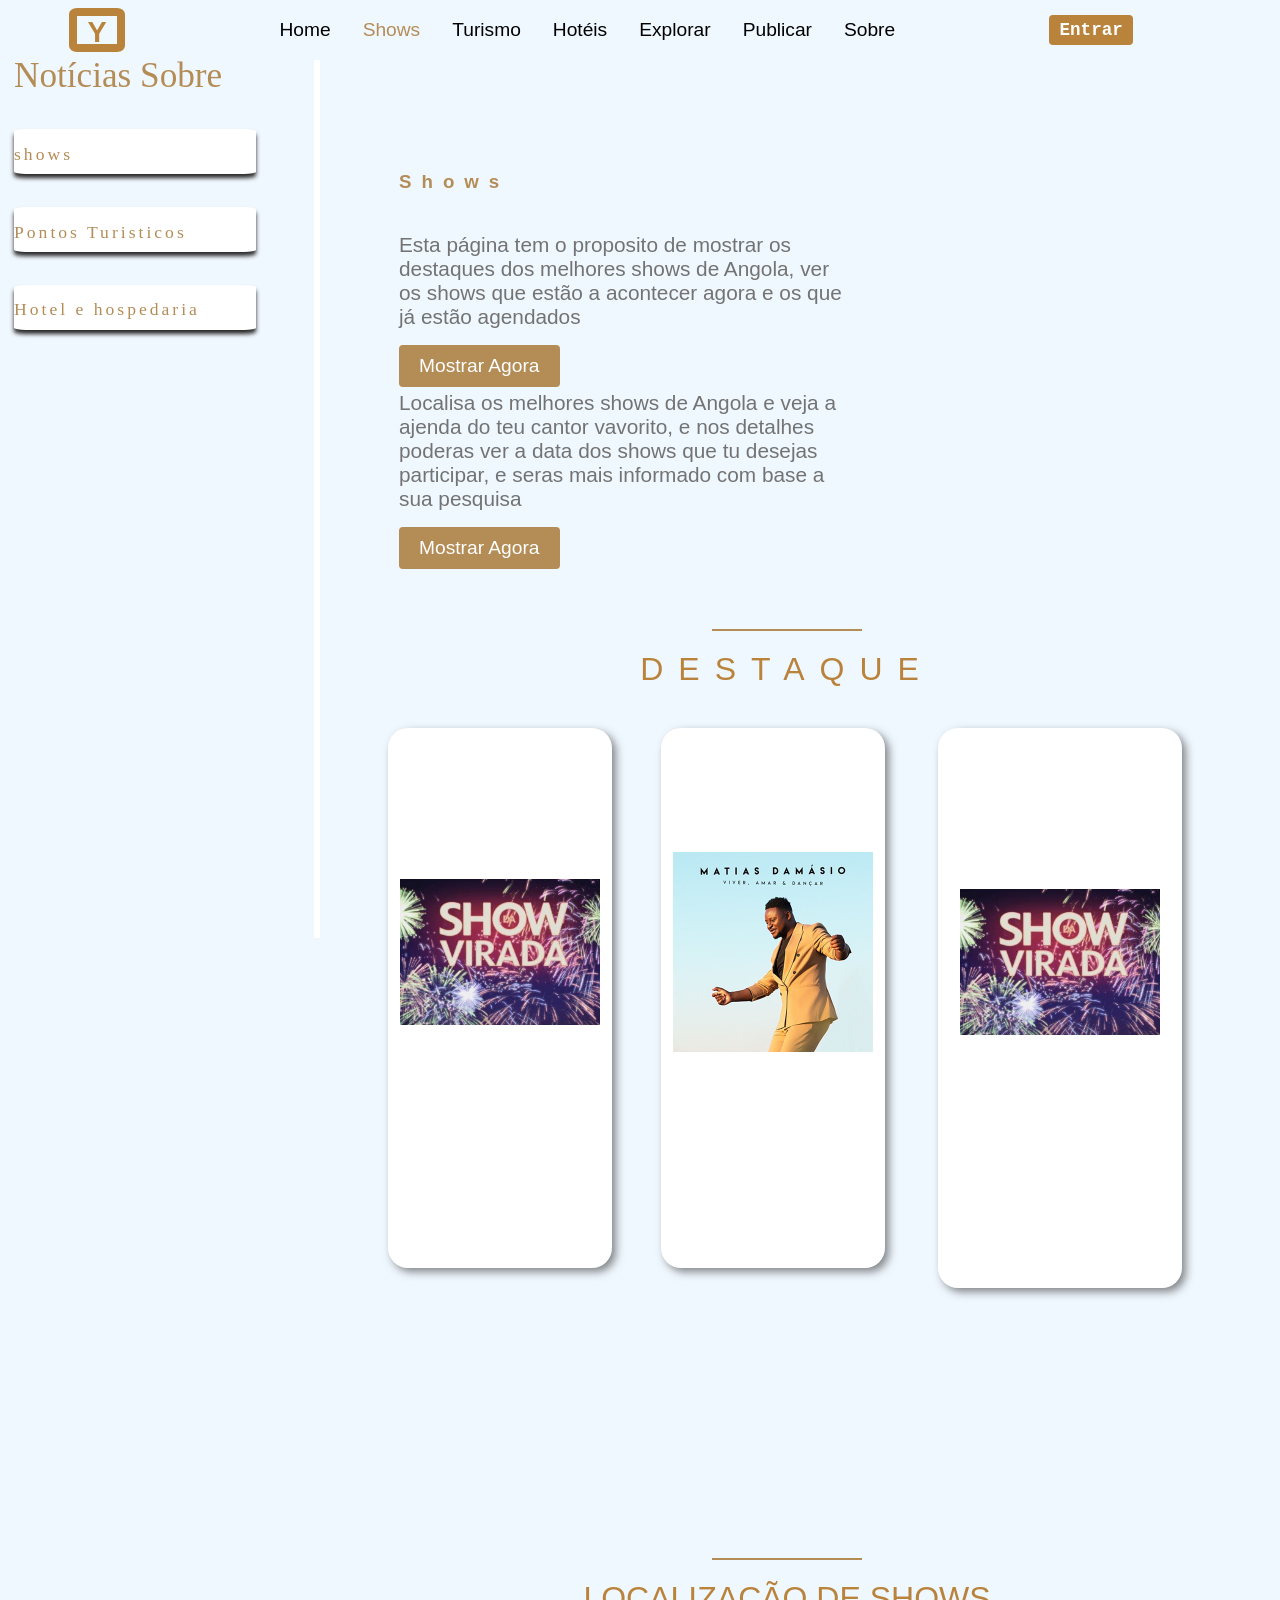
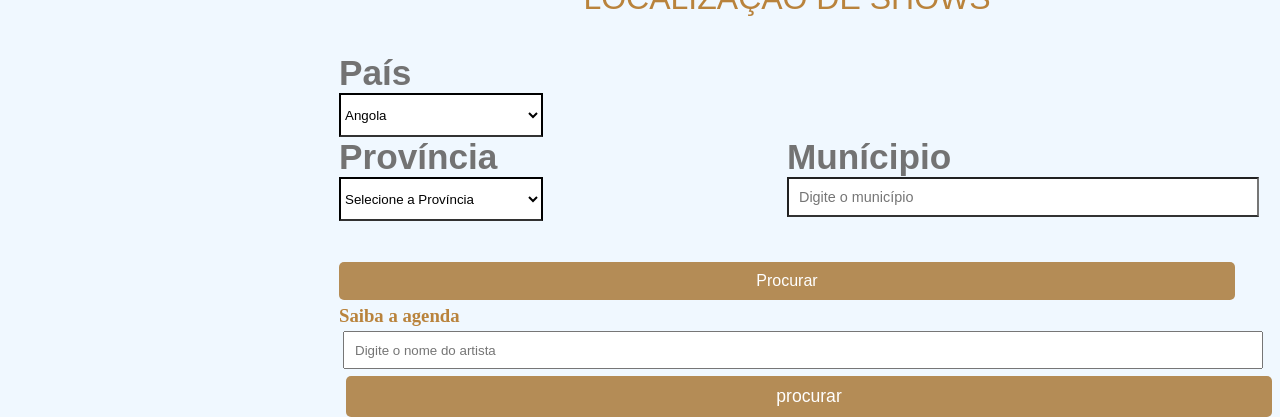
<file: index.html>
<!DOCTYPE html>
<html>
<head>
    <meta http-equiv="X-UA-Compatible" content="IE-edge">
    <meta charset="UTF-8">
    <meta name="viewport" content="width=device-width, initial-scale=1.0">
    <link	href="imagen/logotipo.png"	rel="icon">
    <title>Shows</title>
    <link rel="stylesheet" href="css/style.css">

</head>
<body>
    <div id="resultado">
        <div class="modal-content">
            <span class="close" >&times;</span>
            <div id="modal-texto"></div>
        </div>
    </div>
       
    <header>
      <button id="btnMenu" class="menu-btn">☰</button>
        <div id="box">
            <h1>Y</h1>
         </div>
        <div class="menu-desketop">
            
            <ul>
                <li><a href="início.html">Home</a></li>
                <li><a href="#" id="ep">Shows</a></li>
                <li><a href="Pontus Turisticos.html">Turismo</a></li>
                <li><a href="Hotel e ospedaria.html">Hotéis</a></li>
                <li><a href="explorar.html">Explorar</a></li>
                <li><a href="publicação.html">Publicar</a></li>
                <li><a href="sobre.html">Sobre</a></li>
            </ul>
        </div>
        <nav id="menu" class="menu">
          <input type="button" value="☰" class="submenu-btn" onclick="submenu()">
            <ul>
              <li><a href="início.html">Home</a></li>
                <li><a href="#" id="ep">Shows</a></li>
                <li><a href="Pontus Turisticos.html">Turismo</a></li>
                <li><a href="Hotel e ospedaria.html">Hotéis</a></li>
                <li><a href="explorar.html">Explorar</a></li>
                <li><a href="publicação.html">Publicar</a></li>
                <li><a href="sobre.html">Sobre</a></li>
            </ul>
        </nav>
      <h4><a href="entrar.html">Entrar</a></h4>
    </header>
    
 <!--      News       -->
 <div id="navigation" >
    <section id="news">
        <div class="container">
            <div class="title">
                <br>
                <p>Notícias Sobre</p>
            </div>
            <div class="content">

                <div class="box">
                    <p>shows</p>
                    <h3>
                        Matias Damasio. <br>
                        <img src="imagen/Matias Damasio.jpg" ><br>

                        Representando Angola em portugal e em muitos outros países lus&oacute;fonos...
                    </h3>
                    <button id="prim"><a href="Shows.html">Ver mais</a></button>

                </div>
            <div class="box"><h1></h1>
                    <p>Pontos Turisticos</p>
                    <h3>
                       Serra da leba.<br> 
                        <img src="imagen/montanha-serra-da-leba-Lubango-252.jpg" width="144px" height="147"><br>
                        conciderado um dos melhores pontus turistico de Angola...</h3>
                    <h1></h1>
                    <button id="segu">Ver mais</button>
                </div>
                
                <div class="box">
                    <p>Hotel e hospedaria </p>
                    
                       <h3>
                        hotel-epic-sana<br> 
                        <img src="imagen/hotel-epic-sana.jpg" alt=""><br>
                        conciderado um hotel cinco estrelas...</h3>
                    <h1></h1>
                    
                    <button id="terc">Ver mais</button>
                </div>
               
                
            </div>
        </div>
      </section>
    </div>
    
  <section id="right">
            
<!--     home     -->
<section id="home">
    <div class="container">
        <div class="content">
            <div class="call">
                <h1>Shows</h1>
                <p>Esta página tem o proposito de mostrar os destaques dos melhores shows de Angola,
                    ver os shows que estão a acontecer agora e os que já estão agendados 
                </p>
                <div class="button">
                    <button><a href="#branch">Mostrar Agora</a></button>     
                    <p>Localisa os melhores shows de Angola e veja a ajenda  do teu cantor vavorito,
                        e nos detalhes poderas ver a data dos shows que tu desejas participar,
                      e seras mais informado com base a sua pesquisa 
                </p>
                <div class="button">
                    <button><a href="#cadastro">Mostrar Agora</a></button>                 
                </div>
            </div>
        </div>
    </div>
    
</section>



<!--      BRANCH       -->
      <section id="branch">
        <div class="container">
            <div class="title">
                <div class="line"></div>
                <h1>Destaque</h1>
            </div>
            <div class="content">
                <div class="box">
                    <img src="imagen/show da vi.jpeg" alt="show da virada">
                    
                    <button id="detalhes"><abbr title="Ver detalhes">Ver detalhes</abbr></button>
                </div>
                <div class="box">
                    <img src="imagen/Matias Damasio.jpg" alt="Capa do show">
                    <button id="detalhes1">Ver detalhes</button>
                </div>
                <div class="box" id="busca">
                    <img src="imagen/show da vi.jpeg" alt=""<abbr title="Capa do show"> </abbr>
                    <button id="detalhes2"><abbr title="Ver detelhes">Ver detalhes</abbr></button>
                     
                </div>
            </div>
        </div>
    </section>
    
    <section id="cadastro">
  <div class="container">
    <div class="main-content">
      <div class="title">
        <div class="line"></div>
        <h1>Localiza&ccedil;&atilde;o de Shows</h1>
      </div><br><br>

      <form id="resiter-form">
        <div class="full-box">
          <label for="country">País</label>
          <select name="País" id="País"><option value="Angola">Angola</option></select>
        </div>
        <div class="half-box">
          <label for="province">Província</label>
          <select name="province" id="province">
            <option value="">Selecione a Província</option>
            <option value="Luanda">Luanda</option>
            <option value="Huambo">Huambo</option>
            <option value="Benguela">Benguela</option>
            <option value="Cuanza-sul">Cuanza-sul</option>
            <option value="Bi&eacute;">Bi&eacute;</option>
            <option value="Cabinda">Cabinda</option>
            <option value="Cuando Cubango">Cuando Cubango</option>
            <option value="Cunene">Cunene</option>
            <option value="Namibe">Namibe</option>
          </select>
        </div>

        <div class="half-box">
          <label for="municipio">Munícipio</label>
          <input type="text" name="municipio" id="municipio" placeholder="Digite o município"  required>
        </div>
    <div class="full-box">
          <button id="btn-submit">Procurar</button>
          <div id="resultados"></div>
        </div>
      </form>
    </div>
  </div>
<h1>Saiba a agenda </h1>   

  <input type="search" id="busca" placeholder="Digite o nome do artista"  required>
  <input type="button" value="procurar" id="procurar">

</section>


</section>
<script id="aclib" type="text/javascript" src="//acscdn.com/script/aclib.js"></script>

<script type="text/javascript">
    aclib.runAutoTag({
        zoneId: 'nkhoog9dr6',
    });
</script>


    <script src="js/script.js"></script>
</body>
</html>
</file>
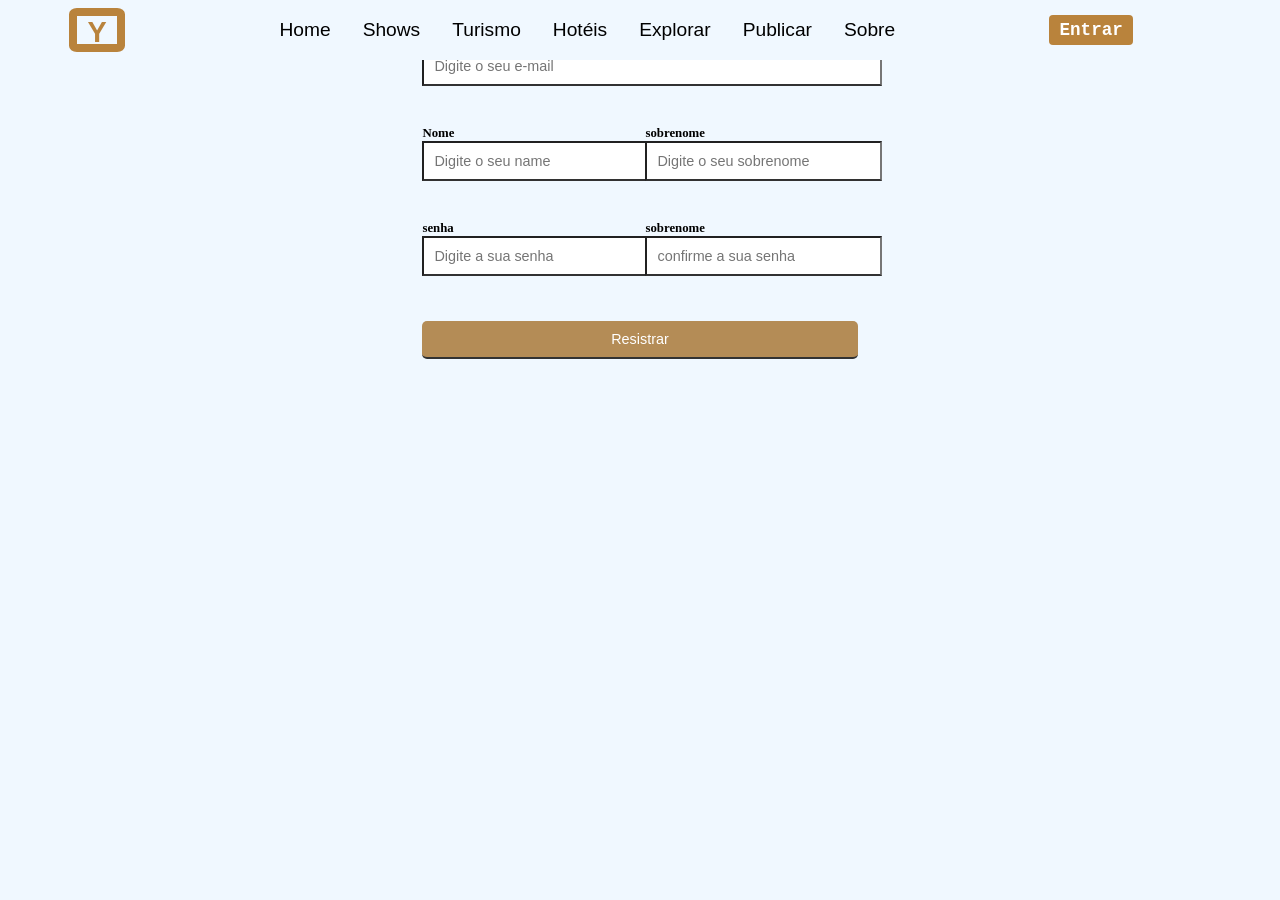
<file: entrar.html>
<!DOCTYPE html>
<html lang="en">
<head>
    <meta charset="UTF-8">
    <meta name="viewport" content="width=device-width, initial-scale=1.0">
    <title>Entrar</title>
    <link rel="stylesheet" href="css/style.css">
</head>
<body>
        <header>
        <button id="btnMenu" class="menu-btn">☰</button>
        <div id="box">
            <h1>Y</h1>
         </div>
       

        <div class="menu-desketop">
            <ul>
                <li><a href="início.html">Home</a></li>
                <li><a href="index.html">Shows</a> </li>
                <li><a href="Pontus Turisticos.html">Turismo</a></li>
                <li><a href="Hotel e ospedaria.html">Hotéis</a></li>
                <li><a href="explorar.html">Explorar</a></li>
                <li><a href="publicação.html">Publicar</a></li>
                <li><a href="sobre.html">Sobre</a></li>
            </ul>
        </div>
         <nav id="menu" class="menu">
            <input type="button" value="☰" class="submenu-btn" onclick="submenu()">
            <ul>
                <li><a href="início.html">Home</a></li>
                <li><a href="index.html">Shows</a> </li>
                <li><a href="Pontus Turisticos.html">Turismo</a></li>
                <li><a href="Hotel e ospedaria.html">Hotéis</a></li>
                <li><a href="explorar.html">Explorar</a></li>
                <li><a href="publicação.html">Publicar</a></li>
                <li><a href="sobre.html">Sobre</a></li>

            </ul>
        </nav>
      <h4><a href="entrar.html">Entrar</a></h4>
    </header>
        <div class="sub-container">

        <h1>Cadastre-se para acessar o sistema</h1>
       <form id="resister-form">
        <div class="full-box ">
            
            <label for="email">E-mail</label>
            <input type="email" name="email"id="email" placeholder="Digite o seu e-mail" data-min-length="3" required></a>
        </div>
        <div class="half-box spacing">
            <label for="email">Nome</label>
            <input type="type" name="nome"id="nome" placeholder="Digite o seu name" required>
        </div>
        <div class="half-box">
            <label for="lastnome">sobrenome</label>
            <input type="text" name="lastnome"id="lastnome" placeholder="Digite o seu sobrenome" required>
        </div>
        <div class="half-box spacing">
            <label for="password">senha</label>
            <input type="password" name="password"id="password" placeholder="Digite a sua senha" required>
        </div>
        <div class="half-box">
            <label for="passconfirmation">sobrenome</label>
            <input type="password" name="passconfirmation"id="passconfirmation" placeholder="confirme a sua senha" required>
        </div>
        
        <div class="full-box">  
            <input type="submit"id="btn-submit" value="Resistrar">
        </div>
        </form>
    </div>

    <script src="js/script.js"></script>
    <script type="text/javascript">
    aclib.runAutoTag({
        zoneId: 'nkhoog9dr6',
    });
</script>

</body>
</html>
</file>
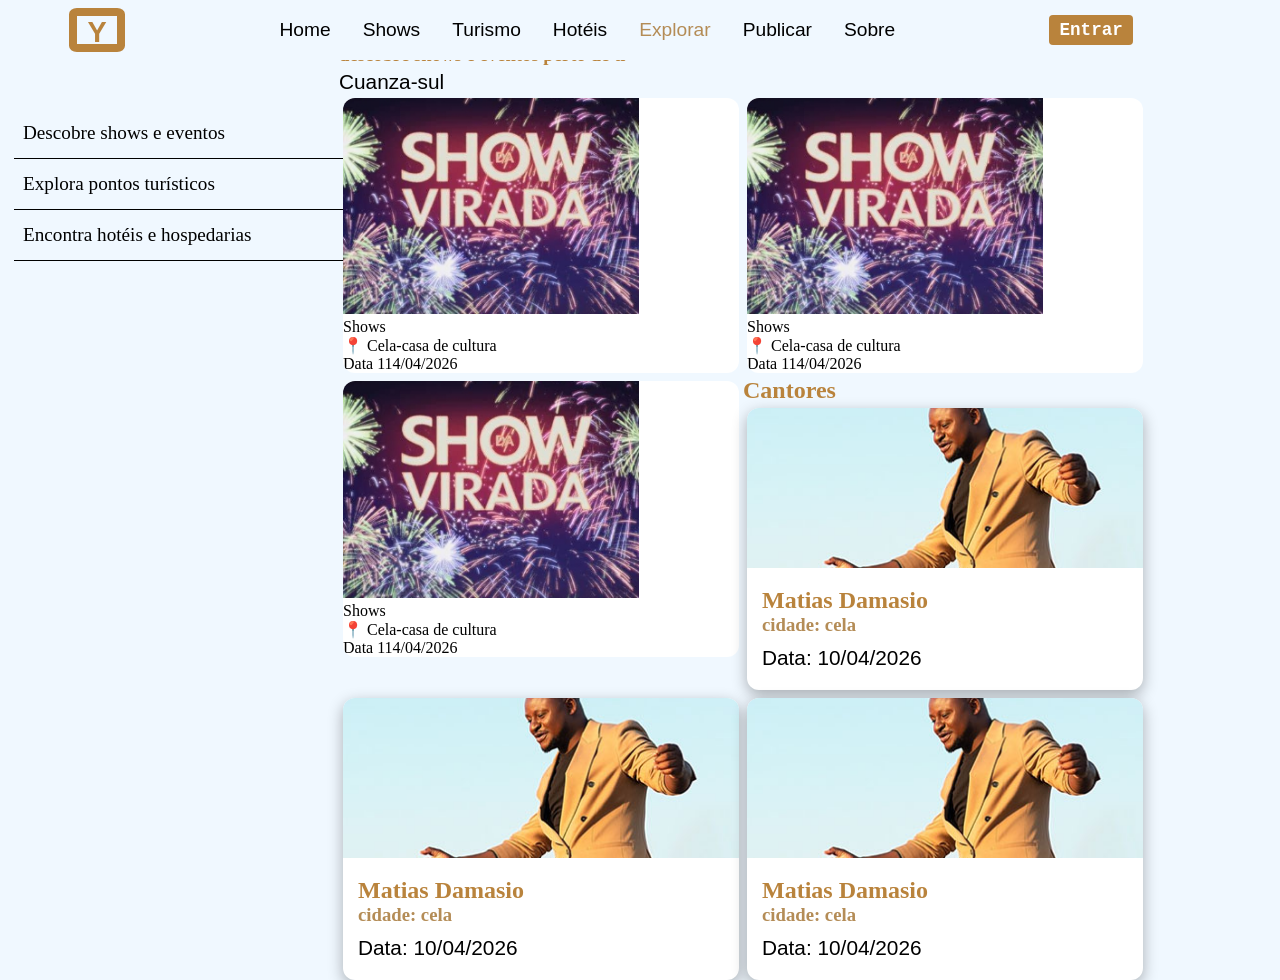
<file: explorar.html>
<!DOCTYPE html>
<html lang="en">
<head>
    <link	href="imagen/logotipo.png"	rel="icon">
    <meta charset="UTF-8">
    <meta name="viewport" content="width=device-width, initial-scale=1.0">
    <title>explorar</title>
    <link rel="stylesheet" href="css/style.css">
</head>
<body>
        <header>
        <button id="btnMenu" class="menu-btn">☰</button>
        <div id="box">
            <h1>Y</h1>
         </div>
       
        <div class="menu-desketop">
            
            <ul>
                <li><a href="início.html">Home</a></li>
                <li><a href="index.html">Shows</a> </li>
                <li><a href="Pontus Turisticos.html">Turismo</a></li>
                <li><a href="Hotel e ospedaria.html">Hotéis</a></li>
                <li><a href="explorar.html" id="ep">Explorar</a></li>
                <li><a href="publicação.html">Publicar</a></li>
                <li><a href="sobre.html">Sobre</a></li>
                
            </ul>
        </div>
        <nav id="menu" class="menu">
            <input type="button" value="☰" class="submenu-btn" onclick="submenu()">
            <ul>
                <li><a href="início.html">Home</a></li>
                <li><a href="index.html">shows</a> </li>
                <li><a href="Pontus Turisticos.html" >Turismo</a></li>
                <li><a href="Hotel e ospedaria.html">Hotéis</a></li>
                <li><a href="explorar.html" id="ep">Explorar</a></li>
                <li><a href="publicação.html">Publicar</a></li>
                <li><a href="sobre.html">Sobre</a></li>

            </ul>
        </nav> 
        <h4><a href="entrar.html">Entrar</a></h4>
    </header>
    <div id="explorar" >
      

                <article><p>Descobre shows e eventos</p></article>
                <div id="sline"></div>
                <article><p>Explora pontos turísticos </p></article>
                <div id="sline"></div>
                <article><p>Encontra hotéis e hospedarias </p></article>
                <div id="sline"></div>

            
    </div>
<section id="right">
    <section id="explorarmais">
        <h1>descobre shows e eventos perto de ti</h1>
        <p>Cuanza-sul</p>
    <div id="midia">
        <figcaption>
        <img src="imagen/show da vi.jpeg" alt="">
        <figure>
            <div id="info"> Shows<br> 📍 Cela-casa de cultura<br>
           Data 114/04/2026 </div>
        </figure>
        </figcaption>

        <figcaption>
        <img src="imagen/show da vi.jpeg" alt="">
        <figure>
            <div id="info"> Shows<br> 📍 Cela-casa de cultura<br>
           Data 114/04/2026 </div>
        </figure>
        </figcaption>

        <figcaption>
        <img src="imagen/show da vi.jpeg" alt="">
        <figure>
          <div id="info"> Shows<br> 📍 Cela-casa de cultura<br>
           Data 114/04/2026 </div>
        </figure>

        </figcaption>
    </div>
</section>

    <div id="cantores">
        <h1>Cantores</h1>
        <div class="des">
            <img src="imagen/Matias Damasio.jpg" alt="">
            <div class="info">
                <h1>Matias Damasio</h1>
                <h3>cidade: cela</h3>
                <p>Data: 10/04/2026</p>
            </div>
        </div>
        
        <div class="des">
            <img src="imagen/Matias Damasio.jpg" alt="">
            <div class="info">
                <h1>Matias Damasio</h1>
                <h3>cidade: cela</h3>
                <p>Data: 10/04/2026</p>
            </div>
        </div>        
        <div class="des">
            <img src="imagen/Matias Damasio.jpg" alt="">
            <div class="info">
                <h1>Matias Damasio</h1>
                <h3>cidade: cela</h3>
                <p>Data: 10/04/2026</p>
            </div>
        </div>
    </div>
    
    
</section>
    <script src="js/script.js"></script>
    <script type="text/javascript">
    aclib.runAutoTag({
        zoneId: 'nkhoog9dr6',
    });
</script>

</body>
</html>
</file>
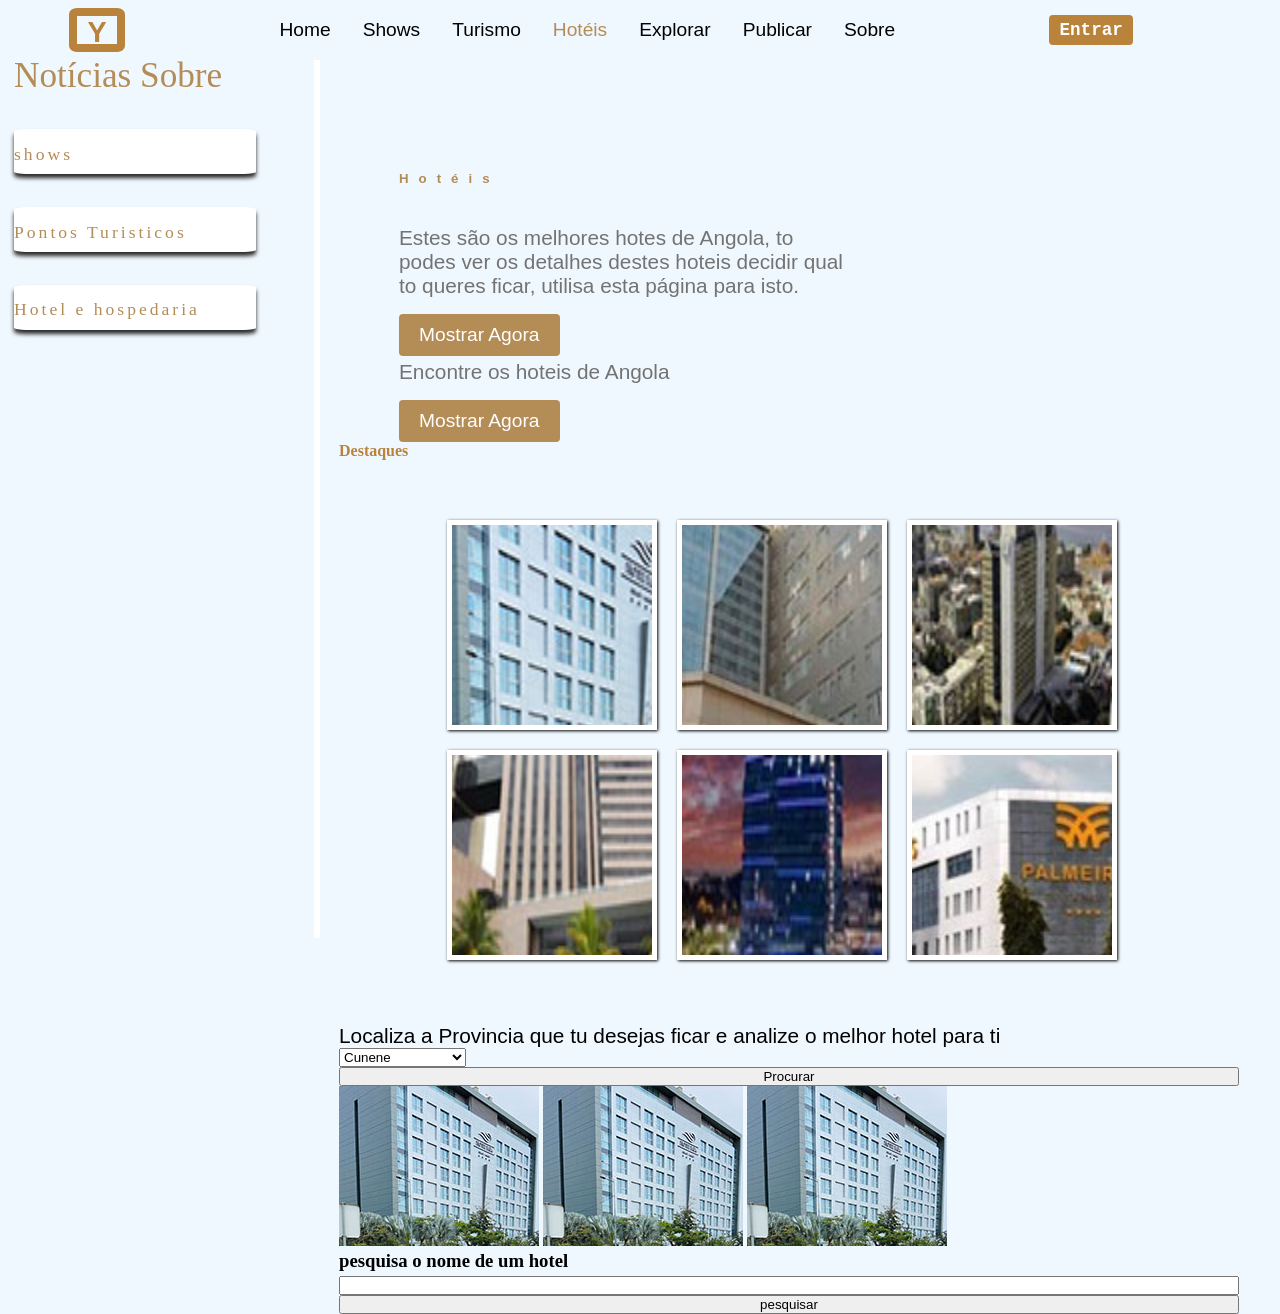
<file: Hotel e ospedaria.html>
<!DOCTYPE html>
<html lang="en">
<head>
    <link	href="imagen/logotipo.png"	rel="icon">
    <meta charset="UTF-8">
    <meta http-equiv="X-UA-Compatible" content="IE=edge">
    <meta name="viewport" content="width=device-width, initial-scale=1.0">
    <title>Hotel e ospedaria</title>
    <link rel="stylesheet" href="css/style.css"> 

</head>
<body>
    <div id="resultado">
        <div class="modal-content">
            <span class="close" >&times;</span>
            <div id="modal-texto"></div>
        </div>
    </div>
       
    <header>
        <button id="btnMenu" class="menu-btn">☰</button>
        <div id="box">
            <h1>Y</h1>
         </div>
       

        <div class="menu-desketop">
            <ul>
                <li><a href="início.html">Home</a></li>
                <li><a href="index.html">Shows</a> </li>
                <li><a href="Pontus Turisticos.html">Turismo</a></li>
                <li><a href="Hotel e ospedaria.html" id="ep">Hotéis</a></li>
                <li><a href="explorar.html">Explorar</a></li>
                <li><a href="publicação.html">Publicar</a></li>
                <li><a href="sobre.html">Sobre</a></li>
            </ul>
        </div>
         <nav id="menu" class="menu">
            <input type="button" value="☰" class="submenu-btn" onclick="submenu()">
            <ul>
                <li><a href="início.html">Home</a></li>
                <li><a href="index.html">Shows</a> </li>
                <li><a href="Pontus Turisticos.html">Turismo</a></li>
                <li><a href="Hotel e ospedaria.html" id="ep">Hotéis</a></li>
                <li><a href="explorar.html">Explorar</a></li>
                <li><a href="publicação.html">Publicar</a></li>
                <li><a href="sobre.html">Sobre</a></li>

            </ul>
        </nav>
      <h4><a href="entrar.html">Entrar</a></h4>
    </header>
 <!--      News       -->
 <div id="navigation" >
    <section id="news">
        <div class="container">
            <div class="title">
                <br>
                <p>Notícias Sobre</p>
            </div>
            <div class="content">
                <div class="box">
                    <p>shows</p>
                    
                    <h3>
                        Matias Damasio. <br>
                        <img src="imagen/Matias Damasio.jpg" ><br>
                        Representando Angola em portugal e em muitos outros países lus&oacute;fonos...
                    </h3>
                    <button id="prim"><a href="Shows.html">Ver mais</a></button>

                </div><div class="box"><h1></h1>
                    <p>Pontos Turisticos</p>
                     <h3>
                       Serra da leba.<br> 
                        <img src="imagen/montanha-serra-da-leba-Lubango-252.jpg" width="144px" height="147"><br>
                        conciderado um dos melhores pontus turistico de Angola...</h3>
                    <h1></h1>
                    
                    <button id="segu">Ver mais</button>
                </div>
                <div class="box">
                    <p>Hotel e hospedaria </p>
                    
                        <h3>
                        hotel epic sana.<br> 
                        <img src="imagen/hotel-epic-sana.jpg" alt=""><br>
                        conciderado um hotel cinco estrelas...</h3>
                    <h1></h1>
                    
                    <button id="terc">Ver mais</button>
                </div>


            </div>
        </div>
      </section>
    </div>
                <section id="right">
                 <section id="corpo-full">
<section id="home">
    <div class="container">
        <div class="content">
            <div class="call">
    <article id="noticia-principal">
    <h1>Hotéis</h1>

<p>Estes s&atilde;o os melhores hotes de Angola, to podes ver os detalhes destes hoteis decidir qual to 
    queres ficar, utilisa esta página para isto. </p>
    <div class="button"><button><a href="#pdestaque">Mostrar Agora</a></button> </div>
    <p>Encontre os hoteis de Angola</p>
    <div class="button"><button><a href="#pdestaque">Mostrar Agora</a></button> </div>
</div>
    </div>
</div>
</section>

<section id="hdestaque">
    <div class="pline"></div>
    <h1 id="1hdestaque">Destaques</h1>
<ul id="album-fotos">
<li id="foto01"><span>ver detalhes</span></li>
<li id="foto02"><span>ver detalhes</span>
<li id="foto03"><span>ver detalhes</span>
<li id="foto04"><span>ver detalhes</span>
<li id="foto05"><span>ver detalhes</span>
<li id="foto06"><span>ver detalhes</span>
</ul>

</section>

</section>
        <p>Localiza a Provincia que tu desejas ficar e analize o melhor hotel para ti</p>
        <select name="provincia" id="provincia">
            <option value="">Cunene</option>
            <option value="Luanda">Luanda</option>
            <option value="Huambo">Huambo</option>
            <option value="Benguela">Benguela</option>
            <option value="Cuanza-sul">Cuanza-sul</option>
            <option value="Bi&eacute;">Bi&eacute;</option>
            <option value="Cabinda">Cabinda</option>
            <option value="Cuando Cubango">Cuando Cubango</option>
            <option value="Namibe">Namibe</option>
        </select>
        <input type="button" value="Procurar">
        <img src="imagen/hotel baia.jpg" alt="">
        <img src="imagen/hotel baia.jpg" alt="">
        <img src="imagen/hotel baia.jpg" alt="">
        <h3>pesquisa o nome de um hotel</h3>
        <p><input type="text" name="nomeh" id="nomeh"><input type="button" value="pesquisar"> </p>
</section>  
    <script src="js/script.js"></script>
    <script id="aclib" type="text/javascript" src="//acscdn.com/script/aclib.js"></script>

<script type="text/javascript">
    aclib.runAutoTag({
        zoneId: 'nkhoog9dr6',
    });
</script>

</body>
</html>
</file>
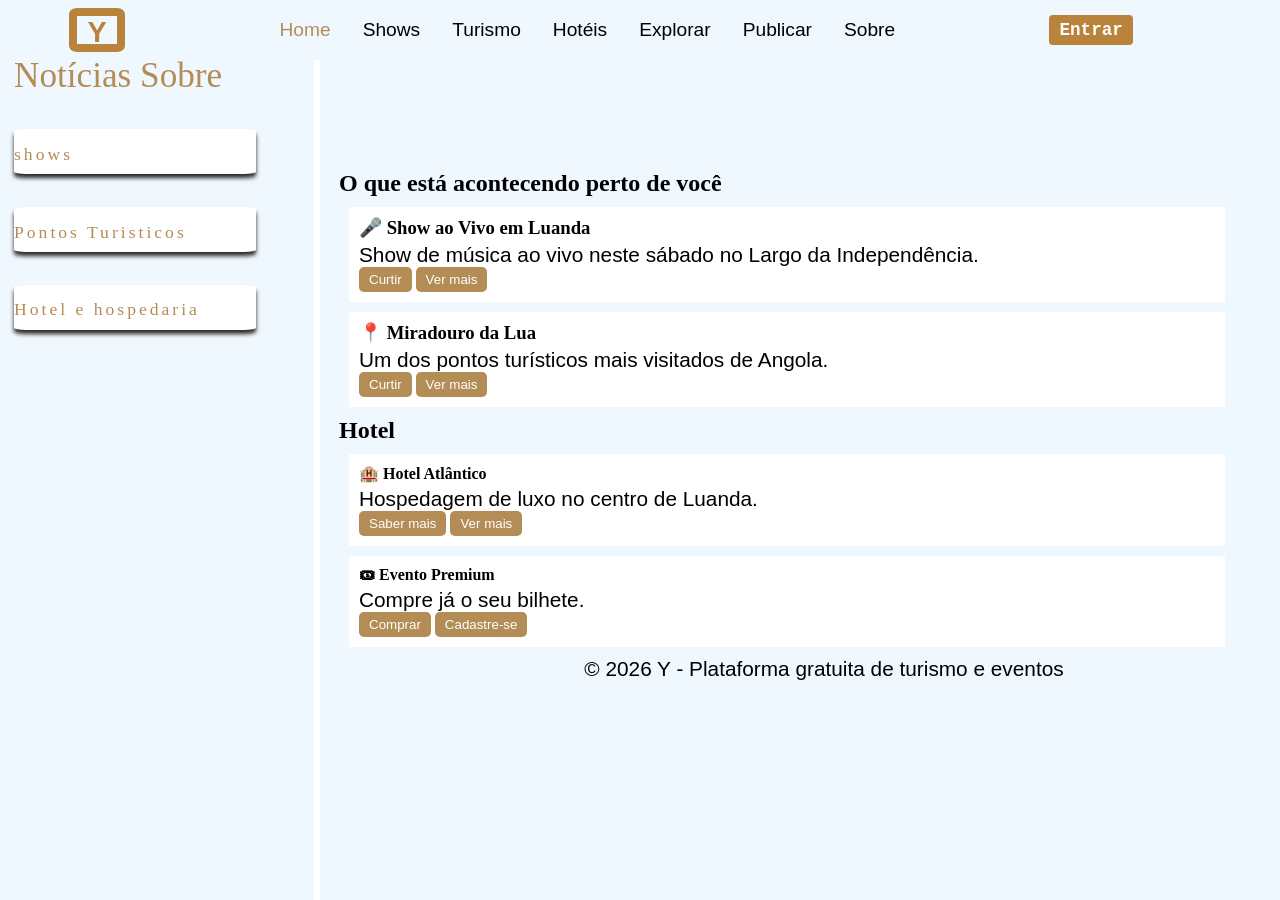
<file: início.html>
<!DOCTYPE html>
<html lang="pt">
<head>
    <link	href="imagen/logotipo.png"	rel="icon">
    <meta charset="UTF-8">
    <title>Início</title>
    <meta name="viewport" content="width=device-width, initial-scale=1.0">
    <link rel="stylesheet" href="css/style.css">

</head>
<body>
    <div id="resultado">
        <div class="modal-content">
            <span class="close" >&times;</span>
            <div id="modal-texto"></div>
        </div>
    </div>
<header>
    <button id="btnMenu" class="menu-btn">☰</button>
        <div id="box">
            <h1>Y</h1>
         </div> 
        <div class="menu-desketop">
            
            <ul>
                <li><a href="início.html" id="ep">Home</a></li>
                <li><a href="index.html">Shows</a></li> 
                <li><a href="Pontus Turisticos.html">Turismo</a></li>
                <li><a href="Hotel e ospedaria.html">Hotéis</a></li>
                <li><a href="explorar.html">Explorar</a></li>
                <li><a href="publicação.html">Publicar</a></li>
                <li><a href="sobre.html">Sobre</a></li>
            </ul>
        </div>
        <nav id="menu" class="menu">
            <input type="button" value="☰" class="submenu-btn" onclick="submenu()">
            <ul>
                <li><a href="início.html" id="ep">Home</a></li>
                <li><a href="index.html">Shows</a></li>
                <li><a href="Pontus Turisticos.html">Turismo</a></li>
                <li><a href="Hotel e ospedaria.html">Hotéis</a></li>
                <li><a href="explorar.html">Explorar</a></li>
                <li><a href="publicação.html">Publicar</a></li>
                <li><a href="sobre.html">Sobre</a></li>
            </ul>
        </nav>
      <h4><a href="entrar.html">Entrar</a></h4>
    </header>
       
 <!--      News       -->
 <div id="navigation" >
    <section id="news">
        <div class="container">
            <div class="title">
                <br>
                <p>Notícias Sobre</p>
            </div>
            <div class="content">

                <div class="box">
                    <p>shows</p>
                    <h3>
                        Matias Damasio. <br>
                        <img src="imagen/Matias Damasio.jpg" ><br>
                        Representando Angola em portugal e em muitos outros países lus&oacute;fonos...
                    </h3>
                    <button id="prim"><a href="Shows.html">Ver mais</a></button>
                </div>
            <div class="box"><h1></h1>
                    <p>Pontos Turisticos</p>
                    <h3>
                       Serra da leba.<br> 
                        <img src="imagen/montanha-serra-da-leba-Lubango-252.jpg" width="144px" height="147"><br>
                        conciderado um dos melhores pontus turistico de Angola...</h3>
                    <h1></h1>
                    
                    <button id="segu">Ver mais</button>
                </div>

                <div class="box">
                    <p>Hotel e hospedaria </p>
                    
                       <h3>
                        hotel-epic-sana<br> 
                        <img src="imagen/hotel-epic-sana.jpg" alt=""><br>
                        conciderado um hotel cinco estrelas...</h3>
                    <h1></h1>
                    
                    <button id="terc">Ver mais</button>
                </div>
            </div>
        </div>
      </section>
    </div>
        <section id="right">
<m>
    <h2>O que está acontecendo perto de você</h2>

    <div class="post">
        <h3>🎤 Show ao Vivo em Luanda</h3>
        <p>Show de música ao vivo neste sábado no Largo da Independência.</p>
        <button  class="ver" id="ver1">Curtir</button>
        <button class="ver"><a href="index.html#branch">Ver mais</a></button>
    </div>

    <div class="post">
        <h3>📍 Miradouro da Lua</h3>
        <p>Um dos pontos turísticos mais visitados de Angola.</p>
        <button  class="ver" id="ver3">Curtir</button>
        <button  class="ver"><a href="Pontus Turisticos.html">Ver mais</a></button>
    </div>
</main>
<aside>
    <h2>Hotel</h2>

    <div class="anuncio">
        <h4>🏨 Hotel Atlântico</h4>
        <p>Hospedagem de luxo no centro de Luanda.</p>
        <button  class="ver" id="ver5">Saber mais</button>
        <button  class="ver"><a href="Hotel e ospedaria.html">Ver mais</a></button>
    </div>

    <div class="anuncio">
        <h4>🎟 Evento Premium</h4>
        <p>Compre já o seu bilhete.</p>
        <button  class="ver" id="ver">Comprar</button>
        <button  class="ver"><a href="publicação.html">Cadastre-se</a></button>
    </div>
</aside>
<footer>
    <p>© 2026 Y - Plataforma gratuita de turismo e eventos</p>
</footer>

<!--
git add . 
git commit -m "Atualizar o site" 
git push 
-->

</section>

<script src="js/script.js"></script>
<script id="aclib" type="text/javascript" src="//acscdn.com/script/aclib.js"></script>

<script type="text/javascript">
    aclib.runAutoTag({
        zoneId: '0ygtidy314',
    });
</script>
<script type="text/javascript">
    aclib.runAutoTag({
        zoneId: 'nkhoog9dr6',
    });
</script>


</body>
</html>
</file>
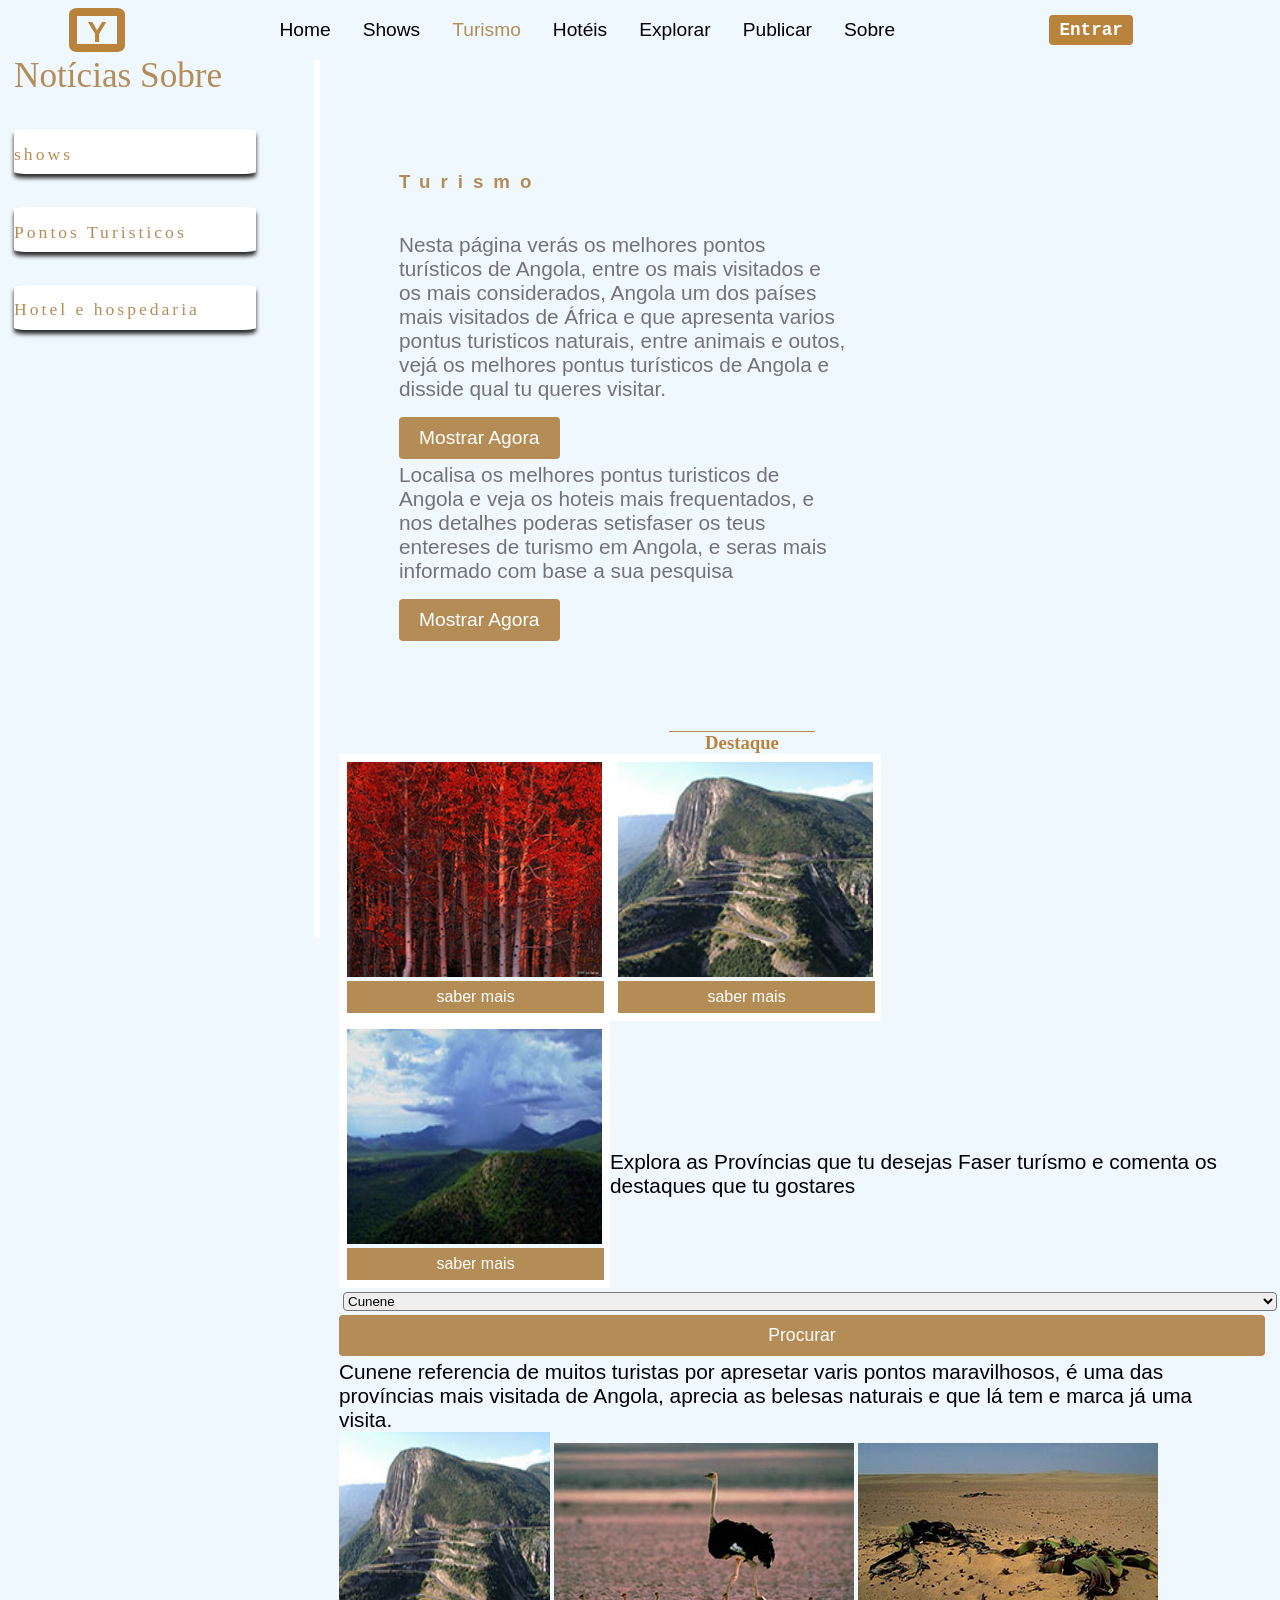
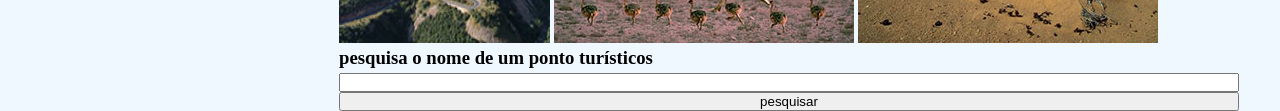
<file: Pontus Turisticos.html>
<!DOCTYPE html>
<html lang="pt-ao">
<head>
    <link	href="imagen/logotipo.png"	rel="icon">

    <script id="aclib" type="text/javascript" src="//acscdn.com/script/aclib.js"></script>
    <meta http-equiv="X-UA-Compatible" content="IE-edge">
    <meta charset="UTF-8">
    <title>Pontus Turisticos</title>
    <meta name="viewport" content="width=device-width, initial-scale=1.0">
    <link rel="stylesheet" href="css/style.css">

</head>
<body>
    <div id="resultado">
        <div class="modal-content">
            <span class="close" >&times;</span>
            <div id="modal-texto"></div>
        </div>
    </div>
       
    <header>
        <button id="btnMenu" class="menu-btn">☰</button>
        <div id="box">
            <h1>Y</h1>
         </div>
       
        <div class="menu-desketop">
            
            <ul>
                <li><a href="início.html">Home</a></li>
                <li><a href="index.html">Shows</a> </li>
                <li><a href="Hotel e ospedaria.html" id="ep">Turismo</a></li>
                <li><a href="Hotel e ospedaria.html">Hotéis</a></li>
                <li><a href="explorar.html">Explorar</a></li>
                <li><a href="publicação.html">Publicar</a></li>
                <li><a href="sobre.html">Sobre</a></li>
                
            </ul>
        </div>
        <nav id="menu" class="menu">
            <input type="button" value="☰" class="submenu-btn" onclick="submenu()">
            <ul>
                <li><a href="início.html">Home</a></li>
                <li><a href="index.html">shows</a> </li>
                <li><a href="Hotel e ospedaria.html" id="ep">Turismo</a></li>
                <li><a href="Hotel e ospedaria.html">Hotéis</a></li>
                <li><a href="explorar.html">Explorar</a></li>
                <li><a href="publicação.html">Publicar</a></li>
                <li><a href="sobre.html">Sobre</a></li>

            </ul>
        </nav> 
        <h4><a href="entrar.html">Entrar</a></h4>
    </header>
 <!--      News       -->
 <div id="navigation" >
    <section id="news">
        <div class="container">
            <div class="title">
                <br>
                <p>Notícias Sobre</p>
            </div>
            <div class="content">
                <div class="box">
                    <p>shows</p>
                    
<h3>
                        Matias Damasio. <br>
                        <img src="imagen/Matias Damasio.jpg" ><br>

                        Representando Angola em portugal e em muitos outros países lus&oacute;fonos...</h3>
                    <button id="prim"><a href="Shows.html">Ver mais</a></button>

                </div>
                <div class="box">  <h1></h1>
                    <p>Pontos Turisticos</p>
                     <h3>
                       Serra da leba.<br> 
                        <img src="imagen/montanha-serra-da-leba-Lubango-252.jpg" width="144px" height="147"><br>
                        conciderado um dos melhores pontus turistico de Angola...</h3>
                    <h1></h1>
                    
                    <button id="segu">Ver mais</button>
                </div>
                <div class="box">
                    <p>Hotel e hospedaria </p>
                    
                        <h3>
                        hotel-epic-sana<br> 
                        <img src="imagen/hotel-epic-sana.jpg" alt=""><br>
                        conciderado um hotel cinco estrelas...</h3>
                    <h1></h1>
                    
                    <button id="terc">Ver mais</button>
                </div>
                
            </div>
        </div>
      </section>
    </div>
                <!-- --><section id="right">
<section id="home">
    <div class="container">
        <div class="content">
            <div class="call">
                <h1>Turismo</h1>
    <p>Nesta página verás os melhores pontos turísticos de Angola, entre os mais visitados e os mais considerados,
         Angola um dos países mais visitados de África e que apresenta varios pontus turisticos naturais, 
         entre animais e outos, vejá os melhores pontus turísticos de Angola e disside qual tu queres visitar.</p>
        <div class="button"><button><a href="#pdestaque">Mostrar Agora</a></button> </div>
        <p>Localisa os melhores pontus turisticos de Angola e veja os hoteis mais frequentados,
            e nos detalhes poderas setisfaser os teus entereses de turismo em Angola,
            e seras mais informado com base a sua pesquisa </p>
            <div class="button"><button><a href="#pdestaque">Mostrar Agora</a></button> </div>
        </div>
        </div>
    </div>
</section>  
<section id="pdestaque">
    <div class="pline"></div>
    <h1>Destaque</h1>
                        <figure class="fotografia-legenda">
                    <img src="imagen/arvore-c.jpg">
                    <figcaption>
                        <input type="button" value="saber mais">
                    </figcaption>
                </figure>
                    
                

                    <figure class="fotografia-legenda">
                    <img src="imagen/montanha-serra-da-leba-Lubango-252.jpg">
                    <figcaption>
                        <input type="button" value="saber mais">
                    </figcaption>
                    </figure>

                    <figure class="fotografia-legenda">
                    <img src="imagen/montanha--verde.jpg">
                     <figcaption>
                        <input type="button" value="saber mais">
                    </figcaption>
                    </figure>
</section> 
       <section id="hlocali">
<p>Explora as Províncias que tu desejas Faser turísmo e comenta os destaques que tu gostares</p>
<select name="province" id="resresul">
            <option value="">Cunene</option>
            <option value="Luanda">Luanda</option>
            <option value="Huambo">Huambo</option>
            <option value="Benguela">Benguela</option>
            <option value="Cuanza-sul">Cuanza-sul</option>
            <option value="Bi&eacute;">Bi&eacute;</option>
            <option value="Cabinda">Cabinda</option>
            <option value="Cuando Cubango">Cuando Cubango</option>
            <option value="Namibe">Namibe</option>
          </select><br>
<button id="procurar" onclick="processar()">Procurar</button>
<div id="resultados">
   <p>Cunene referencia de muitos turistas por apresetar varis pontos maravilhosos,
     &eacute; uma das províncias mais visitada de Angola, aprecia as belesas naturais e 
     que lá tem e marca já uma visita.
</p>
</div>

<img src="imagen/montanha-serra-da-leba-Lubango-252.jpg" width="211px" height="211px">
<img src="imagen/avestros.jpg" alt="">
 <img src="imagen/walwitcha.jpg">
<h3>pesquisa o nome de um ponto turísticos</h3>
<p><input type="text" name="nome" id="nome"><input type="button" value="pesquisar"></p>
</section>

</section>
    <script src="js/script.js"></script>
    <script id="aclib" type="text/javascript" src="//acscdn.com/script/aclib.js"></script>

<script type="text/javascript">
    aclib.runAutoTag({
        zoneId: 'nkhoog9dr6',
    });
</script>

</body>
</html>
</file>
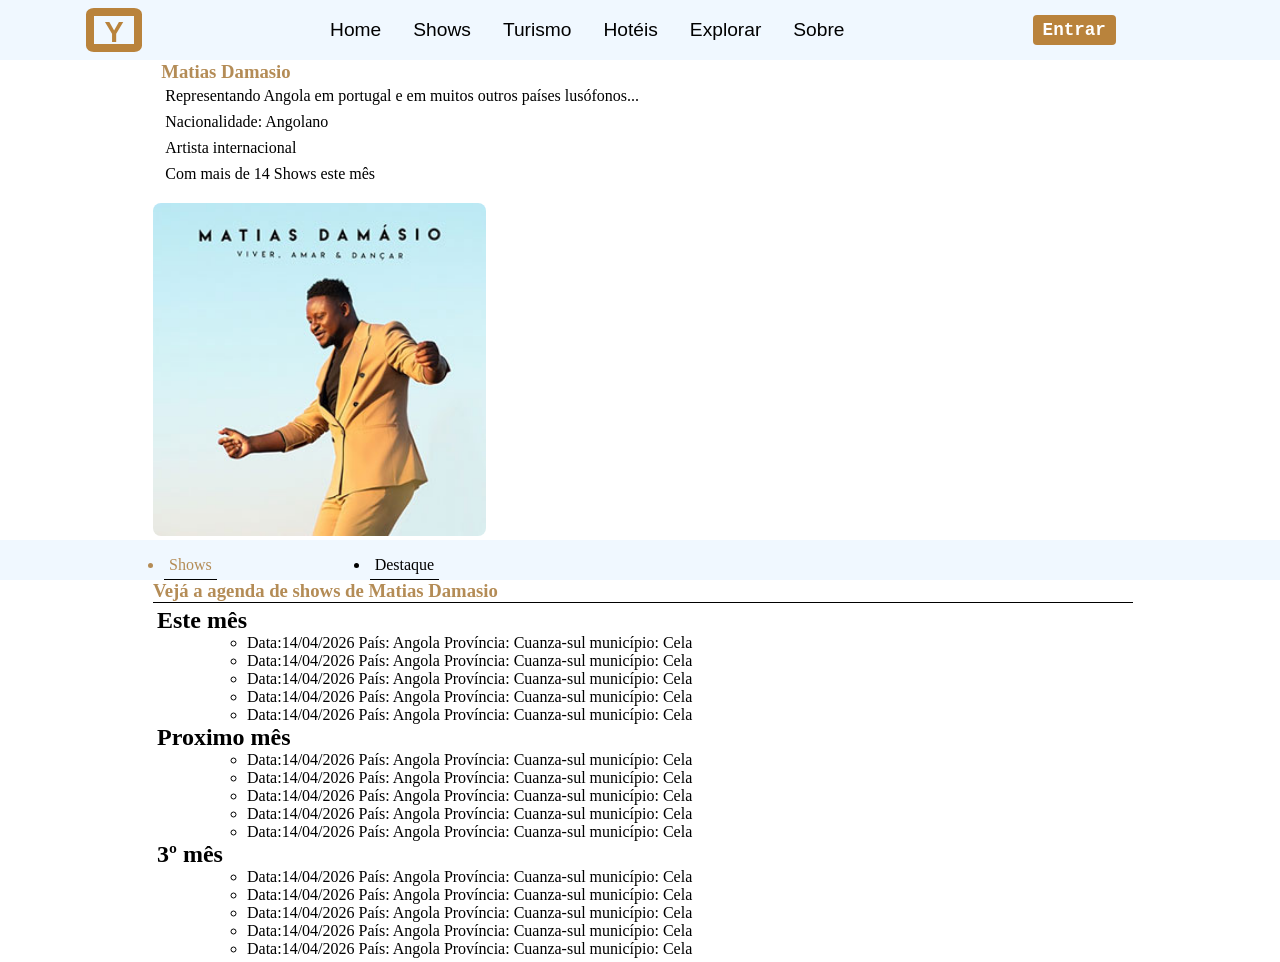
<file: Shows.html>
<!DOCTYPE html>
<html lang="en">
<head>
    <link	href="imagen/logotipo.png"	rel="icon">
    <meta charset="UTF-8">
    <meta name="viewport" content="width=device-width, initial-scale=1.0">
    <title>Detahles de Shows</title>
    <link rel="stylesheet" href="css/style.css">
</head>
<body>
        <header>
        <button id="btnMenu" class="menu-btn">☰</button>
        <div id="box">
            <h1>Y</h1>
         </div>
       
        <div class="menu-desketop">
            
            <ul>
                <li><a href="início.html">Home</a></li>
                <li><a href="index.html">Shows</a> </li>
                <li><a href="Pontus Turisticos.html">Turismo</a></li>
                <li><a href="Hotel e ospedaria.html">Hotéis</a></li>
                <li><a href="explorar.html">Explorar</a></li>
                <li><a href="sobre.html">Sobre</a></li>
            </ul>
        </div>
        <nav id="menu" class="menu">
            <input type="button" value="☰" class="submenu-btn" onclick="submenu()">
            <ul>
                <li><a href="início.html">Home</a></li>
                <li><a href="index.html">shows</a> </li>
                <li><a href="Pontus Turisticos.html">Turismo</a></li>
                <li><a href="Hotel e ospedaria.html">Hotéis</a></li>
                <li><a href="explorar.html">Explorar</a></li>
                <li><a href="sobre.html">Sobre</a></li>

            </ul>
        </nav> 
        <h4><a href="publicação.html">Entrar</a></h4>
    </header>
    <section id="sec1">
        <nav id="secDS1">
            <div id="texDS">
                <h1 style="color: #b48c56;">Matias Damasio</h1>
                <p>Representando Angola em portugal e em muitos outros países lus&oacute;fonos...</p>
                <p>Nacionalidade: Angolano</p>
                <p>Artista internacional</p>
                <p>Com mais de 14 Shows este mês</p>  
            </div>
            <img src="imagen/Matias-Damasio.jpg" id="imgShows">
        </nav>
        <div id="links">
            <ul>
                <a href="Shows.html"><li id="shows">Shows</li></a>
                <li id="destaque">Destaque</li>
            </ul>
        </div>
            <br>
            
    <section id="sec2">
         <div id="aprofunda">
            <h1>Vejá a agenda de shows de <strong>Matias Damasio</strong></h1>
            <p id="line"></p>
                <ul id="ul">
                    <h2>Este mês</h2>
                        <ul>
                            <li>Data:14/04/2026 País: Angola Província: Cuanza-sul município: Cela</li>
                            <li>Data:14/04/2026 País: Angola Província: Cuanza-sul município: Cela</li>
                            <li>Data:14/04/2026 País: Angola Província: Cuanza-sul município: Cela</li>
                            <li>Data:14/04/2026 País: Angola Província: Cuanza-sul município: Cela</li>
                            <li>Data:14/04/2026 País: Angola Província: Cuanza-sul município: Cela</li>
                        </ul>
                    <h2>Proximo mês</h2>
                    <ul>
                            <li>Data:14/04/2026 País: Angola Província: Cuanza-sul município: Cela</li>
                            <li>Data:14/04/2026 País: Angola Província: Cuanza-sul município: Cela</li>
                            <li>Data:14/04/2026 País: Angola Província: Cuanza-sul município: Cela</li>
                            <li>Data:14/04/2026 País: Angola Província: Cuanza-sul município: Cela</li>
                            <li>Data:14/04/2026 País: Angola Província: Cuanza-sul município: Cela</li>
                        </ul>
                    <h2>3º mês</h2>
                    <ul>
                            <li>Data:14/04/2026 País: Angola Província: Cuanza-sul município: Cela</li>
                            <li>Data:14/04/2026 País: Angola Província: Cuanza-sul município: Cela</li>
                            <li>Data:14/04/2026 País: Angola Província: Cuanza-sul município: Cela</li>
                            <li>Data:14/04/2026 País: Angola Província: Cuanza-sul município: Cela</li>
                            <li>Data:14/04/2026 País: Angola Província: Cuanza-sul município: Cela</li>
                        </ul>
                </ul>
            </div>
    </section>
    </section>
    <script src="js/script.js"></script>
    <script type="text/javascript">
    aclib.runAutoTag({
        zoneId: 'nkhoog9dr6',
    });
</script>

</body>
</html>
</file>
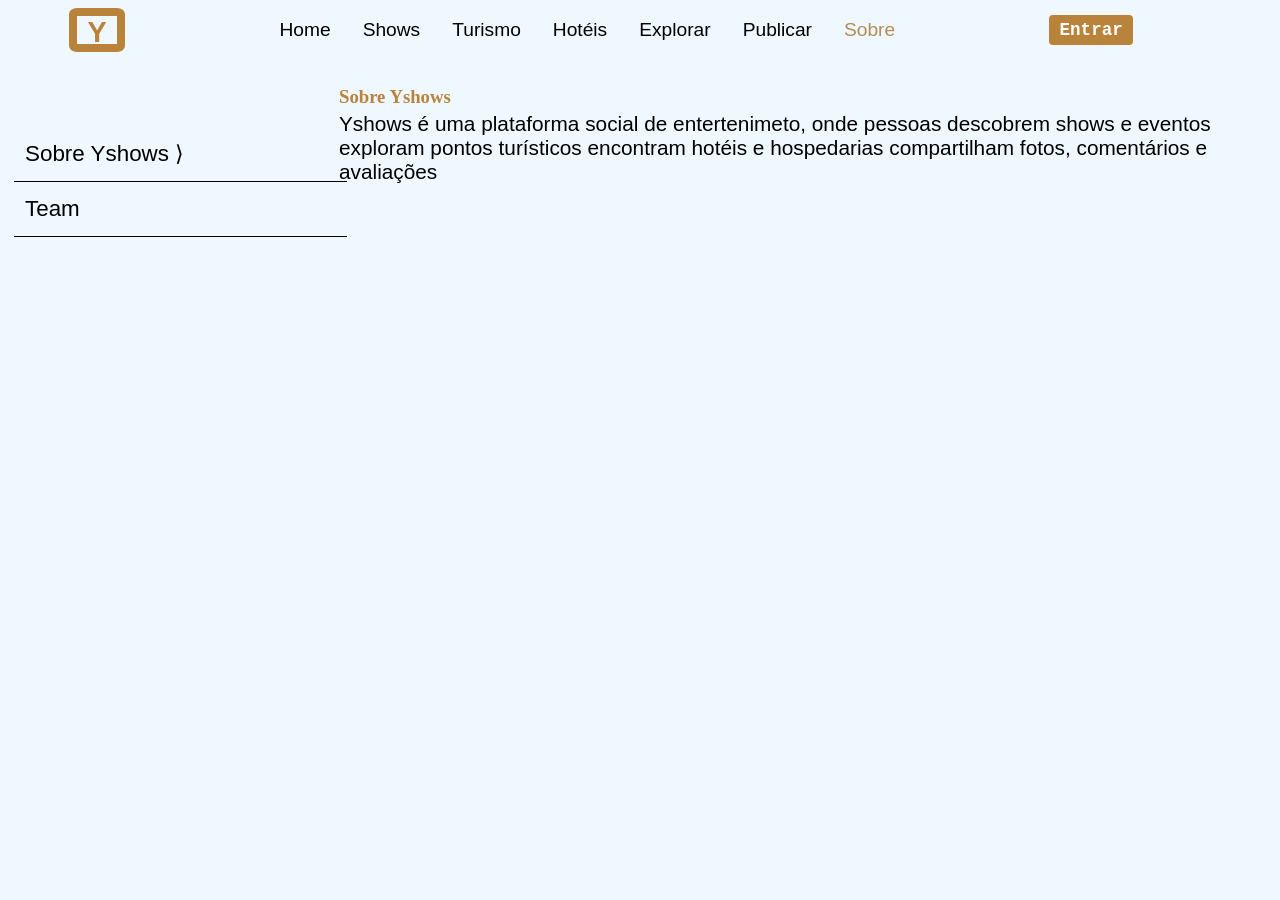
<file: sobre.html>
<!DOCTYPE html>
<html lang="en">
<head>
    <link	href="imagen/logotipo.png"	rel="icon">
    <meta charset="UTF-8">
    <meta name="viewport" content="width=device-width, initial-scale=1.0">
    <title>Sobre</title>
    <link rel="stylesheet" href="css/style.css">
</head>
<body>
        <header>
        <button id="btnMenu" class="menu-btn">☰</button>
        <div id="box">
            <h1><div id="showtitle"></div>Y</h1>
         </div>
        <div class="menu-desketop">
            
            <ul>
                    <li><a href="início.html">Home</a></li>
                    <li><a href="index.html">Shows</a> </li>
                    <li><a href="Pontus Turisticos.html">Turismo</a></abbr></li>
                    <li><a href="Hotel e ospedaria.html">Hotéis</a> </abbr></li>
                    <li><a href="explorar.html">Explorar</a></li>
                    <li><a href="publicação.html">Publicar</a></li>
                    <li><a href="sobre.html" id="ep">Sobre</a></li>
            </ul>
        </div>
        <nav id="menu" class="menu">
            <input type="button" value="☰" class="submenu-btn" onclick="submenu()">
            <ul>
                <li><a href="início.html">Home</a></li>
                <li><a href="index.html">Shows</a> </li>
                <li><a href="Pontus Turisticos.html">Turismo</a></li>
                <li><a href="Hotel e ospedaria.html">Hotéis</a></li>
                <li><a href="explorar.html">Explorar</a></li>
                <li><a href="publicação.html">Publicar</a></li>
                <li><a href="sobre.html" id="ep">Sobre</a></li>
            </ul>
         </nav>
        <h4><a href="entrar.html">Entrar</a></h4>
    </header>
    <section id="sobre">
        <article><p>Sobre Yshows &RightAngleBracket;</p></article>
        <div id="sline"></div>
        <article id="articl"><p>Team</p></article>
        <div id="sline"></div>
    </section>

<section id="right">
    <section id="sobrepr">
    <h1 id="h1">Sobre Yshows</h1>
    <p id="p">Yshows é uma plataforma social de entertenimeto, onde pessoas descobrem shows e eventos 
        exploram pontos turísticos encontram hotéis e hospedarias compartilham fotos, comentários e avaliações
    </p>
    </section>
    
</section>
<script>
    let h1 = document.getElementById('h1')
    let cli = document.getElementById("articl")
    let p = document.getElementById('p')
    let sobre = document.getElementById("sobrepr")
    cli.addEventListener('click', ()=>{
        h1.innerHTML = 'Joaqim Lisboa'
        p.innerHTML = '<img src="imagen/Joaquim-Bastos-Lisboa.jpg" alt="Joaquim Bastos Lisboa">'
        const testo = document.createElement("div") 
        testo.innerHTML = `<p id="txtinfo">Joaquim é o fundador desta plataforma, foi criado para entertenimento </p>`
        sobre.appendChild(testo)
    });
</script>
    <script src="js/script.js"></script>
    <script type="text/javascript">
    aclib.runAutoTag({
        zoneId: 'nkhoog9dr6',
    });
</script>

</body>
</html>
</file>
<file: css/style.css>
@charset "UTF-8";
*{
  margin: 0;
  padding: 0;
  box-sizing: inherit;
 -moz-box-direction: reverse;
} 
body {
  background: #f0f8ff;
  background-size: cover;
  background-position: 150px;
}

header{
  top: 0px;
  max-width: 1680px; 
  width: 100%;
  height: 60px;
  margin: 0 auto;
  display: flex;
  align-items: center;
  justify-content: space-around;
  background: #504f4f;
   position: fixed;
}

header h1{
  font-size: 1.8rem;
  text-align: center;
  color: #b9833c;
  border: 8px solid #b9833c;
  font-family: 'Franklin Gothic Medium', 'Arial Narrow', Arial, sans-serif;
  border-radius: 14%;
  width: 40px;
  height: 28px;
  cursor: context-menu;
}

header .navigation{
   display: none;
}
header .navigation{
   display: block;
   width: 25px;
   height: 100vh;
   background: rgba(0, 0, 0, 00.9rem);
   position: fixed;
   top: 0;
   right: 0;
}
header .menu-mobile{
  color: black;
  text-decoration: underline;
}
header .btn{
  display: none;
}
#right{
       position: absolute;
       left: 329px; 
       top: 160px; 
       width:70%;
       height:76%;
       margin: 10px; 
       padding: 0%;
}

#right p{
   font-family: 'Belleza', sans-serif;
   font-size: 1.3rem;
   color: black;
   margin-top: 4px;
}
#right h1{
   color: #b9833c;
}

header{
  top: 0px;
  max-width: 1680px; 
  width: 100%;
  height: 60px;
  margin: 0 auto;
  display: flex;
  align-items: center;
  justify-content: space-around;
  background: #f0f8ff;
   /*    Transparencia no cabeçalio     */
   position: fixed;
   left: 0;
   right: 0;
   z-index: 99;
}

header h4 a{
  background-color: #b9833c;
  text-align: center;
  text-shadow: none;
  padding: 5px 10px;
  color: white;
  border-radius: 4px;
  font-family: 'Courier New', Courier, monospace;
  font-size: 1.1rem;
  height: 34px;
  width: 60px;
  margin-right: 78px;
  text-decoration: none;
}



header .menu-desketop ul abbr{
  text-decoration: none;
}

header .menu-desketop ul{
  display: flex;
  list-style-type: none;
}

header .menu-desketop ul li{
   
   text-align: center;
   padding: 24px 1px;

}

header .menu-desketop ul li a{
  font-family: 'Belleza', sans-serif;
  text-decoration: none;
  font-size: 1.2rem;
  color:black;
  float: left;
  padding: 34px 15px;
}
#ep {
  color:  #b48c56;
   
  }
  #ep:hover{
   transform: none;
  }

  header .menu-desketop ul li a:hover {
    transform: scale(1.1);
    transform: rotateX('angle');
    
  }
  

header .navigation{
   display: none;
}

header .navigation{
   display: block;
   width: 25px;
   height: 100vh;
   background: rgba(0, 0, 0, 00.9rem);
   position: fixed;
   top: 0;
   right: 0;
}

header .menu{
  display: none;
  }
#news .container .content .box img{
   width: 60%;
   height: 151px;
   text-align: center;
}
header .menu-btn{
   display: none;

}

 #news .container .content .box p{
   font-family: 'Times New Roman', Times, serif;
   font-size: 1.1rem;
   font-weight: 60;
   color: #b48c56;
   letter-spacing: 3px;
   margin-top: 330px;
}
#news .container .content .box:hover p{
  margin-top: 10px;
}
#news .container .content .box button{
   padding: 10px 20px;
   border: none;
   background: 0 0 15px rgba(0, 0, 0,0.2);
   font-family: 'Franklin Gothic Medium', 'Arial Narrow', Arial, sans-serif;
   font-size: 1.2rem;
   margin-top: -10%;
   transform: translateY(-40px);
   opacity: 700;
   visibility: hidden;
   transition: oll 0.5s ease;
   cursor: pointer;
}
.ver:hover{
   background: #9a6b2d;
}
#news .container .content .box1{
   color: #b48c56;
   position: sticky;
   top: 515px;
   position: absolute;
   text-decoration: #b48c56;
}
#news .container .content .box1 a{
   color: #b48c56;
}



/*---------------navigation--------------- */

#navigation{
       position: fixed;
       left: 0px; 
       top: 0px; 
       width: 300px;
       height: 100%;
       overflow: auto;
       margin: 0px;
       padding: 3% 0px 0px 14px;
       border-style: solid ;
       border-right-color: white;
       border-top-color: rgb(255,255,255);
       border-bottom-color: rgb(255,255,255);
       border-left-color: rgb(255,255,255);
       background: #f0f8ff;
       border-width: 0px 6px 0px 0px;
       transition: all center;
}

.title p{
   left:1110px; 
   top: 110px;
   color: #b48c56;
   font-size: 2.2rem;
   position: static;
   
}

#navigation img{
   width: 120px;
   margin: 0 60px;
  padding: 10%---;
}
/*---------------News--------------- */

#news .container .content{
  width: 100%;
  height: 20%;
  display: flow-root;
  position: absolute;
  justify-content: space-around;
  
}

#news .container .content .box{
   width: 77%;
   height: 5vh;
   box-shadow: 0 4px 4px rgb(41, 39, 39);
   border-radius:5%;
   display: flex;
   align-items: normal;
   justify-content: center;
   flex-direction: column;
   margin-top: 33px;
   transition: all 0.3s ease;
   background-color: white;
}

#news .container .content .box:hover{
   height: 60vh;
   width: 40vh;
}

#news .container .content .box h3{
   visibility: hidden;
   font-family: Arial, sans-serif;
   font-size: 1.0rem;
   margin-top: 0px;
   padding: 5px 10px;
   color: black;
   transform: translateY(-40px);
   transition: oll 0.5s ease;
   cursor: default;
}

#news .container .content .box:hover h3{
   transform: translateY(0);
   opacity: 1;
   visibility: visible;
}

#news .container .content .box img{
   width: 60%;
   height: 151px;
   text-align: center;
}

#news .container .content .box h1{
   font-family: 'Times New Roman', Times, serif;
   font-size: 1.5rem;
   font-weight: 200;
   letter-spacing: 5px;
   margin-top: 20px;
   color: #737373;
}

#news .container .content .box:hover h1{
   color: rgba(0, 0, 0,0.2);;
}

 #news .container .content .box p{
   font-family: 'Times New Roman', Times, serif;
   font-size: 1.1rem;
   font-weight: 60;
   color: #b48c56;
   letter-spacing: 3px;
   margin-top: 294px;
}

#news .container .content .box:hover p{
  margin-top: -20px;
}

#news .container .content .box button{
   border-radius: 4px;
   padding: 10px 20px;
   border: none;
   color: white;
   width: 199px;
   margin-left: 11px;
   background: 0 0 15px rgba(0, 0, 0,0.2);
   font-family: 'Franklin Gothic Medium', 'Arial Narrow', Arial, sans-serif;
   font-size: 1.2rem;
   margin-top: 4%;
   transform: translateY(-40px);
   opacity: 700;
   visibility: hidden;
   transition: oll 0.5s ease;
   cursor: pointer;
   background-color: #b48c56;
}
#news .container .content .box button:hover {
   background: #9a6b2d;
}
#news .container .content .box:hover button{
   transform: translateY(0);
   opacity: 1;
   visibility: visible;
   color: rgb(255, 255, 255);;

}

#news .container .content .box1{
   color: #b48c56;
   position: sticky;
   top: 515px;
   position: absolute;
   text-decoration: #b48c56;
}

#news .container .content .box1 a{
   color: #b48c56;
}

/*                 ---inicio---              */
nav a {
    color: white;
    margin-right: 10px;
    text-decoration: none;
}
.post, .anuncio {
    background: white;
    padding: 10px;
    margin: 10px;
}
.ver a {
   text-decoration: none;
   color: white;
}
.ver {
    background: #b48c56;
    color: white;
    border: none;
    padding: 5px 10px;
    border-radius: 5px;
    cursor: pointer;
}


/*               --------HOME de shows----------               */

#home .container{
  background-size: 100% 100% ;
}

#home .container .content{
  width: 50%;
  align-items: center;
  padding: 0 60px;
}

#home .container .content h1{
font-family: 'Lucida Sans', 'Lucida Sans Regular', 'Lucida Grande', 'Lucida Sans Unicode', Geneva, Verdana, sans-serif;
font: 2.5rem;
font-weight: 600;
letter-spacing: 10px;
margin-top: 1px;
margin-bottom: 40px;
color: #b48c56;
}

#home .container .content p{
  font-family: 'Belleza', sans-serif;
  font-size: 1.3rem;
  color: #737373;
  margin-bottom: 12px;
  margin-top: 4px;
}

#home .container .content span{
  font-size: 2.5rem;
  font-family: 'Babas Neue', cursive;
  color: #b48c56;
  letter-spacing: 5px;
}

#home .container .content .button{
  padding-top: 4px;
}
#home .container .content .button button{
  padding: 10px 20px;
  border: none;
  background: #b48c56;
  color: #f0f8ff;
  font-family: 'Belleza', sans-serif;
  font-size: 1.2rem;
  cursor: pointer;
  transform: all 0.5s ease;
  border-radius: 4px;
}

#home .container .content .button button:hover{
  background: #9a6b2d;
}

#home .container .content button.btn2{
  background: #302725;
  padding: 15px 20px;
  position: relative;
  right: 5px;
}

#home .container .content button a{
color: white;
text-decoration: none;

}

/*    BRANCH   index  */

#branch .container{
   background: #f0f8ff;
   background-size:  100% 100%;
}

#branch .container .title{
   display: flex;
   align-items: center;
   justify-content: center;
   flex-direction: column;
   padding-top: 60px;
}

#branch .container .line{
   width: 150px;
   height: 2px;
   background: #b48c56;
}

#branch .container .title h1{
   font-family: 'Arial', cursive;
   font-size: 2rem;
   font-weight: 200;
   text-transform: uppercase;
   letter-spacing: 15px;
   margin-top: 20px;
}

#branch .container .content{
   width: 100%;
   height: 90vh;
   display: flex;
   justify-content: space-evenly;
}

#branch .container .content .box{
   width: 25%;
   height: 60vh;
   background: white;
   border-radius: 20px;
   box-shadow: 4px 4px 8px rgba(82, 85, 87, 0.7);
   display: flex;
   align-items: center;
   justify-content: center;
   flex-direction: column;
   margin-top: 40px;
}

#branch .container button abbr{
   text-decoration: none;
}

#branch .container .box img{
   width: 200px;
}

#branch .container .box h1{
   font-size: 2rem;
   font-family: 'belleza', sans-serif;
   font-weight: 200;
   text-transform: uppercase;
   letter-spacing: 5px;
   margin-top: 20px;
}

#branch .container .box button{
   padding: 10px 20px;
   border: none;
   background: #b48c56;
   color: #f0f8ff;
   font-family: 'belleza', sans-serif;
   font-size: 1.2rem;
   margin-top: 50px;
   cursor: pointer;
   transform: translate(-40px);
   opacity: 0;
   visibility: hidden;
   transition: all 0.5s ease;
   border-radius: 8px;
}
#branch .container .box button:hover {
 background: #9a6b2d;
}
#branch .container .box:hover button{
   transform: translate(0);
   opacity: 1;
   visibility: visible;
}

/*Cadastro dos SHOWS */
#cadastro .container {
  background-color: #f0f8ff;
  
}

#cadastro .container .title{
  display: flex;
  align-items: center;
  justify-content: center;
  flex-direction: column;
  padding-top: 60px;
}

#cadastro .container .line{
  width: 150px;
  height: 2px;
  background: #b48c56;
}

#cadastro .container .title h1{
  font-family: 'Arial', cursive;
  font-size: 2rem;
  font-weight: 20;
  text-transform: uppercase;
  letter-spacing: px;
  margin-top: 20px;
  text-align: center;
}

#cadastro .container label{
  font-family: 'Franklin Gothic Medium', 'Arial Narrow', Arial, sans-serif;
  color: #737373;
  font-size: 1.8rem;
}

#cadastro .container .main-content p{
  text-align: center;
  font-family: 'Arial', cursive;
  font-size: 1.4rem;
  font-weight: 210px;
  text-transform: uppercase;
  letter-spacing: 5px;
  margin-top: 20px;
}

#cadastro .container .main-content select{/*cadastro dos municipios*/
 width: 200px;
 height: 40px;
 cursor: pointer;
 background-color: white;
 border-bottom: 2px solid #323232;
 border-left: 2px solid black;
 border-right: 2px solid black;
 border-top: 2px solid black;
}

#cadastro .container .main-content form {
  display: flex;
  flex-wrap: wrap;
  justify-content: space-between;
}

#cadastro .container .main-content .full-box{
  flex: 1 1 100%;
  position: relative;
}

#cadastro .container .main-content .half-box{
  flex: 1 1 45%;
  position: relative;
}

#cadastro .container .main-content .spacing {
  margin-right: 2.5%;
}

#cadastro .container .main-content label {
  font-weight: bold;
  font-size: 2.2rem;
}

#cadastro .container .main-content input {
  border-bottom: 2px solid #323232;
  padding: 10px;
  font-size: .9rem;
  margin-bottom: 40px;
}
/*O input dos cadastros*/

#cadastro .container .main-content input[type="submit"]{
  padding: 10px 20px;
  border: none;
  background: #b48c56;
  color: #f0f8ff;
  font-family: Arial, Helvetica, sans-serif;
  font-size: 1.2rem;
  cursor: pointer;
  transform: all 0.5s ease;
}

/*    publicação  */
#registra-te{
   text-align: center;
   margin-top: 58px;
}

#registra-te .box h1{
  color: #b48c56;
}

.sub-container{
   width: 34%;
   margin: auto;
}

.sub-container h1{
   text-align: center;
   color: #b48c56;
   font-size: 1.7rem;
}

footer{
   margin-left: 74px;
   color: #474739;
   font-family: Arial, Helvetica, sans-serif;
}

 footer p{
  font-size: 1.2rem;
  font-family: 'Times New Roman', Times, serif;
  text-align: center;
 }
 
 
/* ---------         Pontus Turisticos           ---------------------*/
section#pdestaque{
   position: relative;
   margin: 10vh 10vh 44vh 0vh;
}
section#pdestaque h1{
   text-align: center;
}

section#pdestaque .pline{
   height: 1px;
   width: 18%;
   text-align: center;
   background: #b48c56;
   margin-left: 41%;
}section#pdestaque figcaption input{
   background-color: #b48c56;
   cursor: pointer;
   border: none;
   padding: 7px 1px;
   color: white;
   font-size: 1.0rem;
}
section#pdestaque figcaption input:hover{
   background: #9a6b2d;
}
/* ---------formação de imagens com legenda--------    */
figure.fotografia-legenda{
   border: solid 8px white;
   float: left;
}
figure.fotografia-legenda img{
   width: 255px;
   height: 215px;
}

/* ---------          Hotel e ospedaria          -------------------------*/

ul#album-fotos {
    width: 700px;
    margin: 0 auto;
    padding: 50px;
    overflow: hidden;
    list-style: none;
}
ul#album-fotos li {
    float: left;
    width: 200px;
    height: 200px;
    margin: 10px;
    border: 5px solid #ffffff;
    background-color: #ffffff;
    box-shadow: 1px 1px 3px #000000;
    -webkit-transition: all .4s ease-in;
}

ul#album-fotos li span{
    opacity: 0;
    color: #ffffff;
    text-shadow: 1px 1px 1px rgba(0, 0, 0,.4);
    background-color: rgba(0, 0, 0,.3);
    font-size: 9pt;
    line-height: 370px;
    padding: 5px;
}

ul#album-fotos li:hover{
    -webkit-transform: scale(1.5);
}

ul#album-fotos li:hover span{
    opacity: 1;
}

ul#album-fotos li#foto01 {
    background: url('../imagen/hotel baia.jpg') no-repeat;
    background-position: 50% 50%;
    background-size: 200% 200%;
    background-color: #ffffff;
}

ul#album-fotos li#foto01:hover{
    background-position: 0px 0px;
    background-size: 100% 100%;
}

ul#album-fotos li#foto02 {
    background: url('../imagen/hotel-diamante1.jpg') no-repeat;
    background-position: 50% 50%;
    background-size: 200% 200%;
    background-color: #ffffff;
}

ul#album-fotos li#foto02:hover{
    background-position: 0px 0px;
    background-size: 100% 100%;
}
ul#album-fotos li#foto03 {
    background: url('../imagen/hotel-epic-sana.jpg') no-repeat;
    background-position: 50% 50%;
    background-size: 200% 200%;
    background-color: #ffffff;
}

ul#album-fotos li#foto03:hover{
    background-position: 0px 0px;
    background-size: 100% 100%;
}
ul#album-fotos li#foto04 {
    background: url('../imagen/hotel-hesperia-valencia.jpg') no-repeat;
    background-position: 50% 50%;
    background-size: 200% 200%;
    background-color: #ffffff;
}

ul#album-fotos li#foto04:hover{
    background-position: 0px 0px;
    background-size: 100% 100%;
}
ul#album-fotos li#foto05 {
    background: url('../imagen/hotel-intercontinental.jpg') no-repeat;
    background-position: 50% 50%;
    background-size: 200% 200%;
    background-color: #ffffff;
}

ul#album-fotos li#foto05:hover{
    background-position: 0px 0px;
    background-size: 100% 100%;
}
ul#album-fotos li#foto06 {
    background: url('../imagen/hotel-palmeiras.jpg') no-repeat;
    background-position: 50% 50%;
    background-size: 200% 200%;
    background-color: #ffffff;
}

ul#album-fotos li#foto06:hover{
    background-position: 0px 0px;
    background-size: 100% 100%;
}

#right table{
   margin: 41px;
}

 /*-----------------------publicação---------------*/
 main #right p{
  margin: -10px;
  padding: 4px;
  box-sizing: inherit;
 -moz-box-direction: reverse;
 }
#right .box h1 {
   margin: -101px;
    text-align: center;
    margin-bottom: 25px;
    font-size: 1.6rem; /* adpatada ao elemanto root */
    font-size: 1.8rem;
    color: #b9833c;
    border: 8px solid #b9833c;
    font-family: 'Franklin Gothic Medium', 'Arial Narrow', Arial, sans-serif;
    border-radius: 14%;
    text-align: center;
    width: 48px;
    height: 28px;
    cursor: context-menu;
}

/*===========================EXPLORAR=====================*/
#explorar{
   margin-top: 12vh;
}
#explorar article{
   padding: 14px;
   margin-left: 1vh;
   font-size: 1.2rem;
}
#explorarmais{
   margin-top: -14vh;
}
div#midia figcaption {
   background: #ffffff; 
position: -ms-page;
border-radius: 12px;
margin-top: 14vh;
min-width: 44vh; 
overflow: hidden;
float: left;
margin: 4px;
}
div#midia figcaption img{
   width: 37ch;
}
/* Card do show */ 
.des { 
background: #ffffff; 
position: -ms-page;
border-radius: 12px;
margin-top: 14vh;
min-width: 44vh; 
overflow: hidden;
float: left;
margin: 4px;
box-shadow: 0 5px 15px rgba(0,0,0,0.3); 
transition: transform 0.3s, box-shadow 0.3s; 
cursor: pointer; 
} 
/* Efeito hover */ 
.des:hover { 
transform: translateY(-5px); 
box-shadow: 0 10px 25px rgba(0,0,0,0.5); 
} 
/* Imagem do show */ 
.des img { 
width: 100%; 
height: 160px; 
object-fit: cover; 
transition: transform 0.3s; 
} 
.des:hover img { 
transform: scale(1.05); 
} 
/* Informações do show */ 
.des .info { 
  padding: 15px;
} 
 
.des .info h3 { 
  margin-bottom: 10px; 
  color: #b48c56; 
} 
 
.des .info p { 
  margin-bottom: 5px; 
  color: #000; 
  font-size: 14px; 
}
   /*===========================MAIN-CONTAINER==========ENTRAR=====================*/
#main-container {
   background: #f0f8ff;
    top: 60px; 
    width:40%;
    height: 41px;
    margin: 1px 0 0 319px; 
    padding: 15%;
}

#main-container {
    color: black;
    text-decoration: none;
    background: #f0f8ff;

   }
#main-container h1{
      text-align: center;
   }
#main-container label{
    color: black;
    text-decoration: none;
    background: #f0f8ff;
    margin: 1px 0 0 1px;
}

form {
    display: flex;
    flex-wrap: wrap;
    justify-content: space-between;
}

.full-box{
    flex: 1 1 100%;
    position: relative;
    font-size: 0.7rem;
}
.full-box p{
  font-size: 1.0rem;
}
 .half-box{
    flex: 1 1 45%;
    position: relative;
 }

 .spacing {
    margin-right: 2.5%;
 }

 label {
    background: #f0f8ff;
    font-weight: bold;
    font-size: .8rem;
 }

 #resister-form input {
    border-bottom: 2px solid #323232;
    padding: 10px;
    font-size: .9rem;
    margin-bottom: 40px;
 }

 /*input:focus {
    border-color: #E60084;
 }
*/
 
 .template {
    display: none;
 }
#btn-submit {
  cursor: pointer;
  background-color: #b48c56;
  color: white;
  border: none;
  border-radius: 5px;
  padding: 10px;
  margin: 5px 0px;
  width: 100%;
  font-size: 16px;
  box-sizing: border-box;
}

   #btn-submit:hover {
  background-color: #9a6b2d;
}
   .owl-dot{
      width: 15px;
      height: 15px;
      outline: none!important;
      border-radius: 50%;
      border: 3px solid #b48c56!important;
   }

   input, label {
    display: block;
    width: 100%;
}

/* O ultimo button de pesquisar do artista*/  
main {
   
   margin-right: 47px;
   flex-direction: column;
}
main input{
   width: 74%;
   float: left;
}
#busca {
  padding: 10px;
  margin: 4px 4px;
  height: 14px;
  
}


input#procurar{
  cursor: pointer;
  background-color: #b48c56;
  color: white;
  border: none;
  border-radius: 5px;
  padding: 10px 15px;
  margin: 7px;
  font-size: 1.1rem;
  width: 100%;
}

input#procurar:hover{
   background-color: #9a6b2d;
}
#resresul{
   margin: 4px;
   width: 104%;
   border-radius: 4px;
}
button#procurar{
   width: 100%;
   color: white;
   background: #b48c56;
   border: none;
   padding: 10px 15px;
   border-radius: 4px;
   font-size: 1.1rem;
}
button#procurar:hover{
   background-color: #9a6b2d;
}
/*  ----------Detahles de Shows*/
#sec1{
   margin-top: 54px;
}
img#imgShows{
   border-radius: 8px;
   margin-top: 9px;
   margin-left: 17vh;
   width: 37vh;
}
nav#secDS1{
   background-color: white;
   margin-top: 4vh;
}
div#texDS{
  float: right;
  margin-right: 70vh;
  padding: 7px;
}div#texDS p{
   padding: 4px;
}
#links ul li{
   float: left;
   margin-left: 17vh;
   text-decoration: none;
   background: #f0f8ff;
   cursor: pointer;
}
#links li:hover{
   color: #b48c56;
}
li#shows{
   color: #b48c56;
   padding: 5px;
   border: solid 1px #000;
   border-top: none;
   border-left: none;
   border-right: none;
}
#destaque{
  padding: 5px;
   border: solid 1px #000;
   border-top: none;
   border-left: none;
   border-right: none;
}
#links{
   background: #f0f8ff;
   padding: 11px;
}
#sec2{
   background: white;
}
#aprofunda{
   margin-left: 17vh;
   background: white;
}
#aprofunda h1{
   color: #b48c56;
}

ul#ul{
   padding: 4px;
}
ul#ul ul{
   margin-left: 10vh;
}
/* Card do show */ 
.card { 
background: #ffffff; 
position: -ms-page;
border-radius: 12px;
margin-top: 14vh;
min-width: 44vh; 
overflow: hidden;
float: left;
margin: 4px;
box-shadow: 0 5px 15px rgba(0,0,0,0.3); 
transition: transform 0.3s, box-shadow 0.3s; 
cursor: pointer; 
} 
/* Efeito hover */ 
.card:hover { 
transform: translateY(-5px); 
box-shadow: 0 10px 25px rgba(0,0,0,0.5); 
} 
/* Imagem do show */ 
.card img { 
width: 100%; 
height: 160px; 
object-fit: cover; 
transition: transform 0.3s; 
} 
.card:hover img { 
transform: scale(1.05); 
} 
/* Informações do show */ 
.card .info { 
  padding: 15px;
} 
 
.card .info h3 { 
  margin-bottom: 10px; 
  color: #b48c56; 
} 
 
.card .info p { 
  margin-bottom: 5px; 
  color: #000; 
  font-size: 14px; 
} 
p#line{
   height: 1px;
   width: 87%;
   background: #000;
}


/* ============================SOBRE============================ */
section#sobre{
   margin-top: 14vh;
}

section#sobre article{
   padding: 14px;
   margin-left: 11px;
   font-size: 1.4rem;
   font-family: 'Trebuchet MS', 'Lucida Sans Unicode', 'Lucida Sans', Arial, sans-serif;
   cursor: pointer;
}
#sobrepr img{
   height: 44vh;
   border-radius: 4px;
}
div#sline{
   height: 1px;
   width: 37vh;
   background: #000;
   margin-left: 14px;
}
#txtinfo{
   float: right;
   top: -48vh;
   margin-right: 4px;
   position: relative;
   margin-left: 44vh;
}
section#sobrepr{
   margin-top: -84px;
}

/* ============================MODAL============================ */
.modal {
  display: none;
  position: fixed;
  z-index: 100;
  left: 0;
  top: 0;
  width: 100%;
  height: 100%;
  overflow: auto;
  background-color: rgba(0,0,0,0.5);
}

.modal-content {
  background-color: #fff;
  margin: 15% auto;
  padding: 20px;
  border-radius: 10px;
  width: 90%;
  max-width: 400px;
  text-align: center;
}

.close {
  color: #584c4c;
  float: right;
  font-size: 44px;
  cursor: pointer;
}
.close:hover{
   color: #d61717;
}
#resultados div {
  background-color: white;
  margin: 1rem auto;
  padding: 1rem;
  width: 90%;
  max-width: 400px;
  border-radius: 5px;
  box-shadow: 0 0 5px rgba(0,0,0,0.2);
  text-align: center;
}

#resultados img {
  width: 100%;
  max-height: 200px;
  object-fit: cover;
  border-radius: 5px;
  margin-bottom: 0.5rem;
}

/* Modal centralizado */
.modal {
  display: none;
  position: fixed;
  z-index: 100;
  left: 0;
  top: 0;
  width: 100%;
  height: 100%;
  background-color: rgba(0,0,0,0.6);
  display: flex;
  align-items: center;
  justify-content: center;
}

.modal-content {
  background-color: #fff;
  padding: 1rem;
  border-radius: 5px;
  width: 90%;
  max-width: 400px;
  text-align: center;
  position: relative;
}

.close {
  position: absolute;
  right: 1rem;
  top: 0.5rem;
  font-size: 1.5rem;
  cursor: pointer;
}

/* ---------------resultado--------------*/
#resultado{
   display: none;
   position: fixed;
   z-index: 100;
   left: 0;
   top: 0;
   width: 100%;
   height: 100%;
   overflow: auto;
   background-color: rgba(0,0,0,0.5);
}



    .close {
      color: #aaa;
      float: right;
      font-size: 24px;
      cursor: pointer;
    }
    .contepri{
      background-color: #ffffff;
      margin: 15% auto;
      padding: 20px;
      border-radius: 10px;
      width: 90%;
      max-width: 400px;
      text-align: center;
    }

 /*             RESPONSIVE               */

 @media screen and (max-width: 1424px){
    header{
     font-size: 0.0rem;
     height: 60px;
     top: -0%;
}

 }
 
 @media screen and (max-width: 1024px) {

    header .menu ul li{
     padding: 0 15px;
  }
  header .menu ul li a{
     font-size: 1.2rem;
  }
  #branch .container{
     padding: 5px;
     margin-top: 44px;
     margin-bottom: 174%;
  }
  #branch .container .title{
     padding-top: 0;
  }

  #branch .container .content{
     height: 70vh;
     align-items: center;
     justify-content: space-around;
     flex-wrap: wrap;
  }

  #branch .container .content .box {
     width: 88%;
     height: 46vh;
  }
header h1{
margin-left: -181px;
position: static;
}
  #branch .container .box img{
     width: 188px;
     height: 38vh;
     margin-bottom: -80px;
  }

ul#album-fotos {
    width: 300px;
    margin: 0 auto;
    padding: 50px;
    overflow: hidden;
    list-style: none;
    min-width: 100px;
    position: absolute;
}
   .fotografia-legenda{
      width: 400px;
   }
   .sub-container{
   width: 74%;
   margin: auto;
}
body {
  background: #f0f8ff;
  background-size: cover;
  background-position: 150px;
}
#right{
       left: 0px; 
       right: 0px; 
       padding: 10%;
}
section#pdestaque{
   position: relative;
   margin: 0vh 0vh 118vh 0vh;
}
figure.fotografia-legenda{
   border: 8px solid white;
   box-shadow: 1px 1px 4px black;
   margin: 4px;
   width: 255px;
   float: left;
}

#navigation{
       position: fixed;
       left: -710px; 
       border: none;
       right: 14px;
       top: 0px; 
       width: -30px;
       height: 100%;
       overflow: auto;
       margin: 0px;
       padding: 3% 0px 0px 14px;
   }
   
   main input{
   width: 49%;
   float: left;
}
main input, main button {
  padding: 10px;
  margin: 14px 4px;
  font-size: 16px;
  flex-direction: column;
}
 }
 

@media screen and (max-width: 1024px){
#news .container .content .box{
   background-color: white;
   box-sizing: none;
}

header .navigation{
   background: none;
   justify-content: space-between;
   padding: 0 40px;
}

#news .container .content{
   background: none;
   justify-content: space-between;
   padding: 0 40px;
}

#news .container .content .box{
   background: none;
   justify-content: space-between;
   padding: 0 40px;
}
#news .container .content .box:hover{
   background: none;
   justify-content: space-between;
   padding: 0 40px;
}
header{
   background: none;
   justify-content: space-between;
   padding: 0 40px;
   background: #f0f8ff;
}
header .menu-desketop{
   display: none;
}
/* Botão do menu */
header .menu{
   width: 250px;
   height: 100%;
   background: white;
   position: fixed;
   color: #000000;
   top: 0px;
   left: 7;
   right: 14;
   box-shadow: 4px 4px 8px rgba(82, 85, 87, 0.7);
   
    animation: mySlide;
    animation-play-state: running;
    animation-iteration-count: 1;
    animation-delay: 0s;
    animation-timing-function: linear;
    animation-duration: 0.2s;
}
@keyframes mySlide{
    from{margin-left: -21%;}
    to{margin-right: 0%;}

}
#btnMenu{
   display: block;
}
.menu-btn {
   display: block;
  background: #b48c56;
  border: none;
  color: white;
  padding: 10px 15px;
  cursor: pointer;
  font-size: 16px;
  margin-right: 84px;


}
header .menu-mobile ul li a{
  text-decoration: none;
  color: #e9bc81;
  font-size: 1.3rem;
  transition: all 0.3s ease;
}
/*as cores*/
header .menu-mobile ul li a:hover{
    transform: scale(1.1);
    transform: rotateX('angle');
   
}

header .btn{
  display: block;
  position: fixed;
  right: 40px;
  
}

.menu-btn:hover{
   background: #9a6b2d;
}

.submenu-btn{
  background: #b48c56;
  border: none;
  color: white;
  padding: 10px 15px;
  cursor: pointer;
  font-size: 16px;
  margin: 11px 4px 7px 39px;
  width: 14px;

      animation: mySlide;
    animation-play-state: running;
    animation-iteration-count: 1;
    animation-delay: 0s;
    animation-timing-function: linear;
    animation-duration: -147s;
}
@keyframes mySlide{
    from{margin-left: -21%;}
    to{margin-right: 0%;}

}
.submenu-btn:hover{
   background: #9a6b2d;
}

header .menu ul{
   padding: 10px;
   float: left;
   
}
header .menu ul li {
   list-style: none;
   padding: 10px 0;
   text-align: center;
   color: #000000;
   
}

header .menu{
  display: none;

}
header .menu ul li{
   list-style: none;
   text-align: center;
   padding: 24px 1px;
}
header .menu ul li a{
  font-family: 'Belleza', sans-serif;
  text-decoration: none;
  font-size: 1.2rem;
  color: #b48c56;
  float: left;
  padding: 34px 15px;
}
  header .menu ul li a:hover {
    transform: scale(1.1);
    transform: rotateX('angle');

  }
  header .menu ul #ep{
   color: #737373;
  }


header .menu ul li a{
   text-decoration: none;
   text-align: center;
}

/* Menu */
.menu {
  display: none; /* começa escondido */
  top: 60px;
  left: 1px;
  background: #222;
  width: 150px;
  
}

/* Links do menu */
.menu a {
  display: block;
  color: slategrey;
  padding: 10px;
  text-decoration: none;
}

.menu a:hover {
    transform: scale(1.1);
    transform: rotateX('angle');
}
#cadastro .container {
 display: flex;
  align-items: center;
  justify-content: center;
  flex-direction: column;
  padding-top: 160px;
}

#cadastro .container .title{
   text-align: center;
}

header .btn:hover .menu-mobile{
   top: 0;
   transform: translateY(0);
   opacity: 1;
   visibility: visible;
}
}
 @media screen and (max-width: 430px) {
   ul#album-fotos {
    width: 300px;
    margin: 0 auto;
    padding: 44px;
    overflow: hidden;
    list-style: none;
    min-width: 100px;
    position: absolute;
    margin-left: -28px;
}
}
</file>
